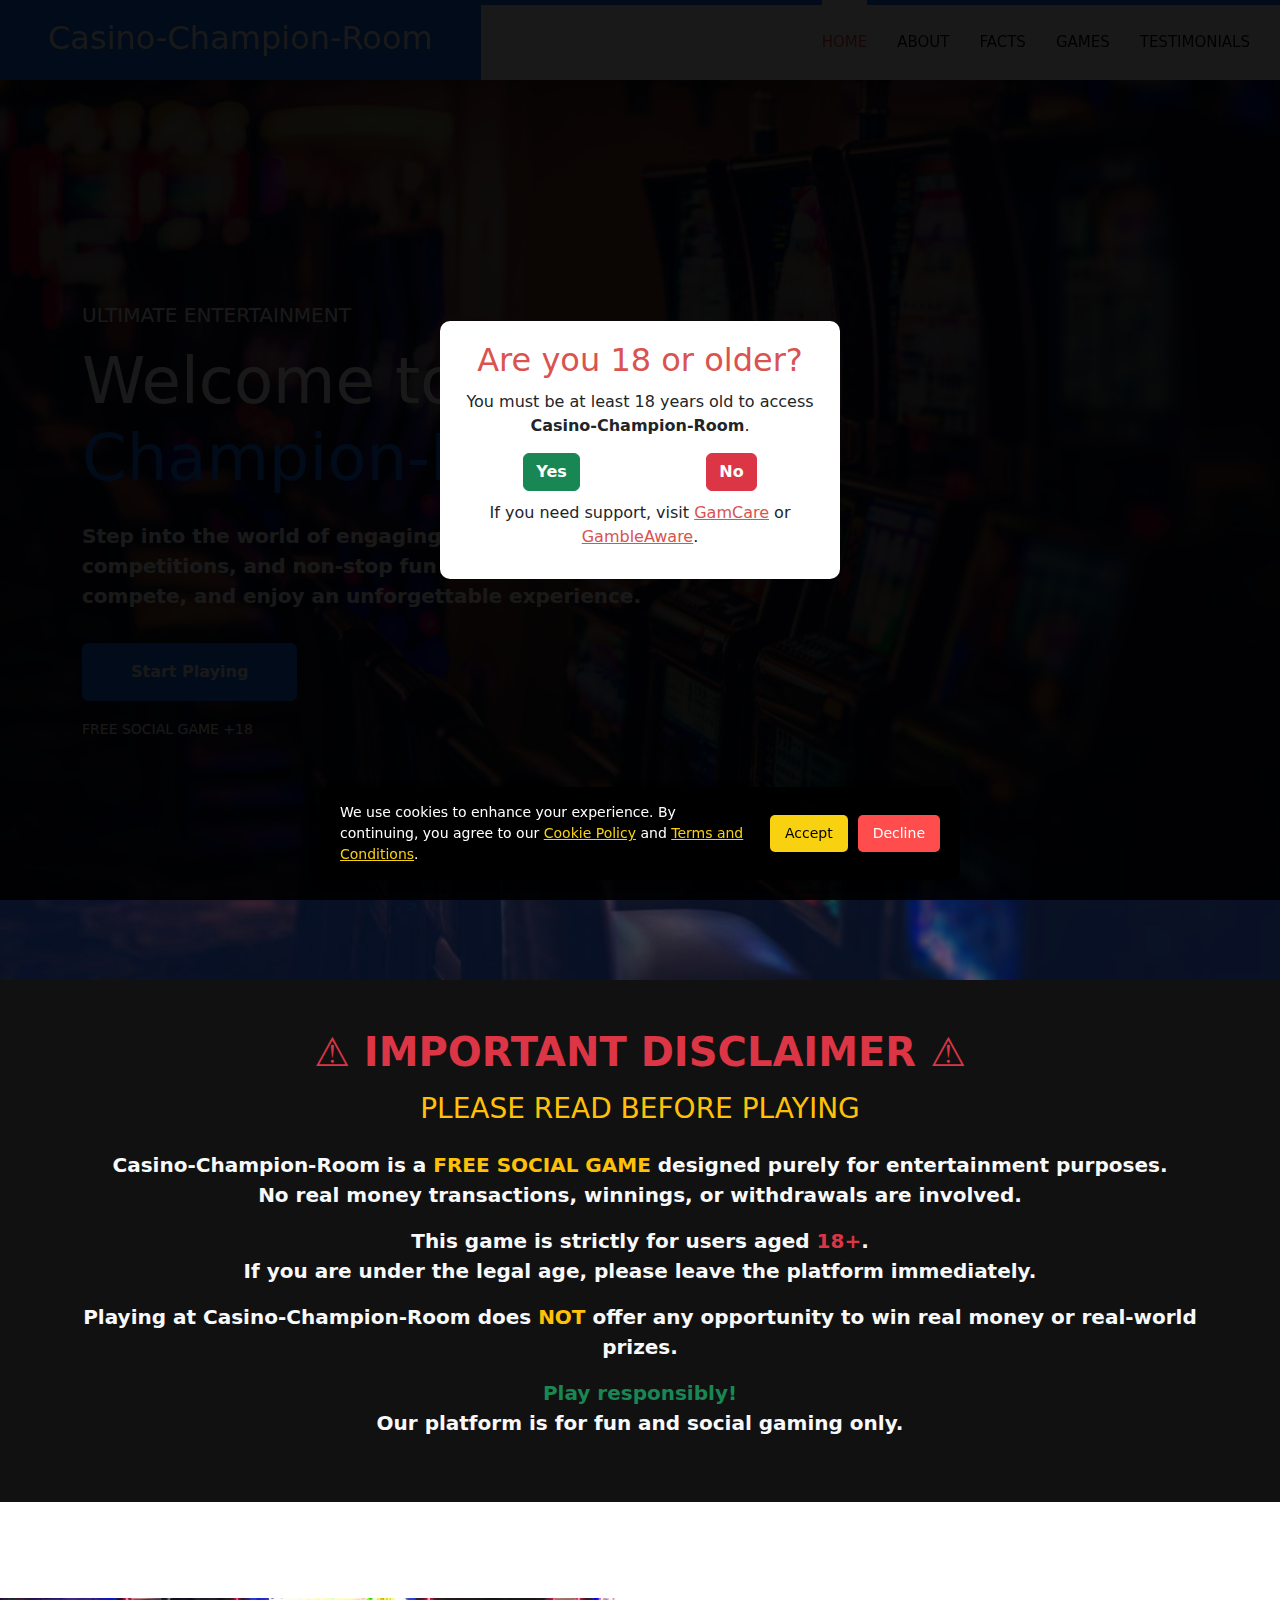
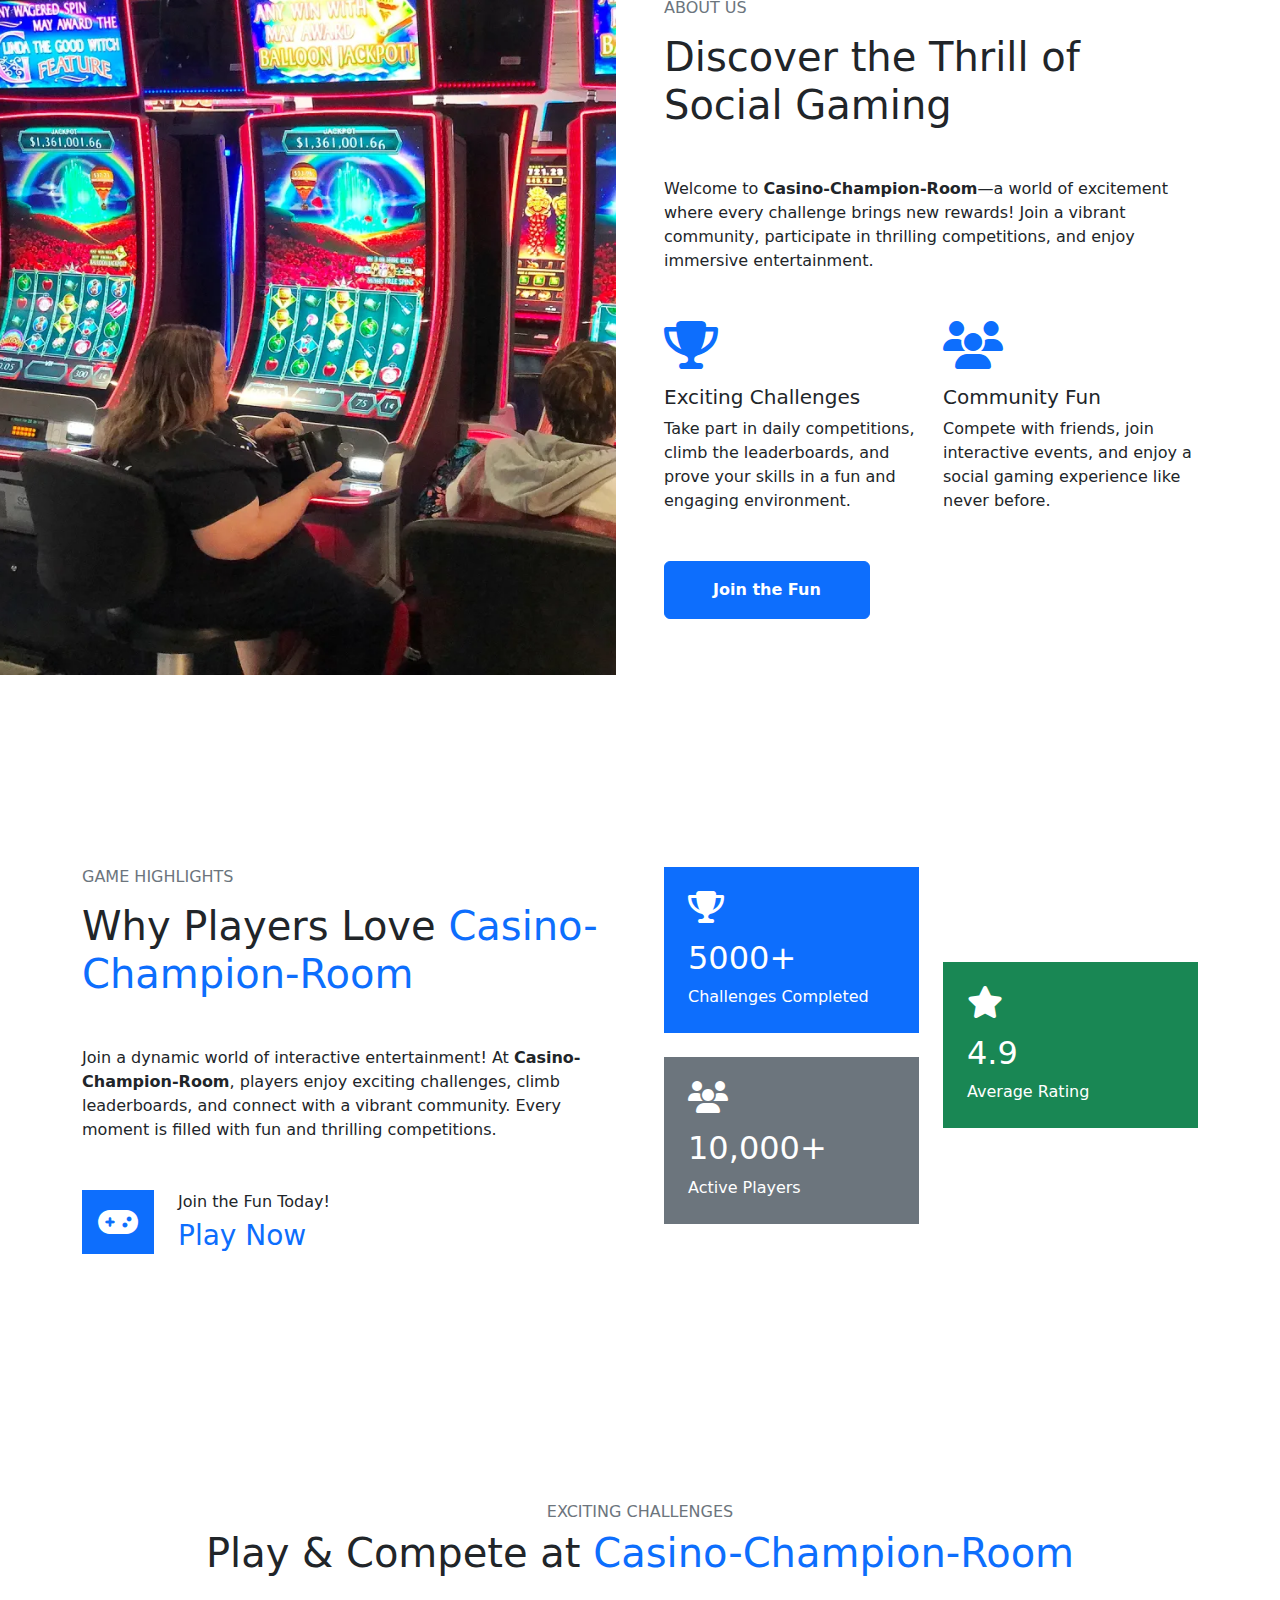
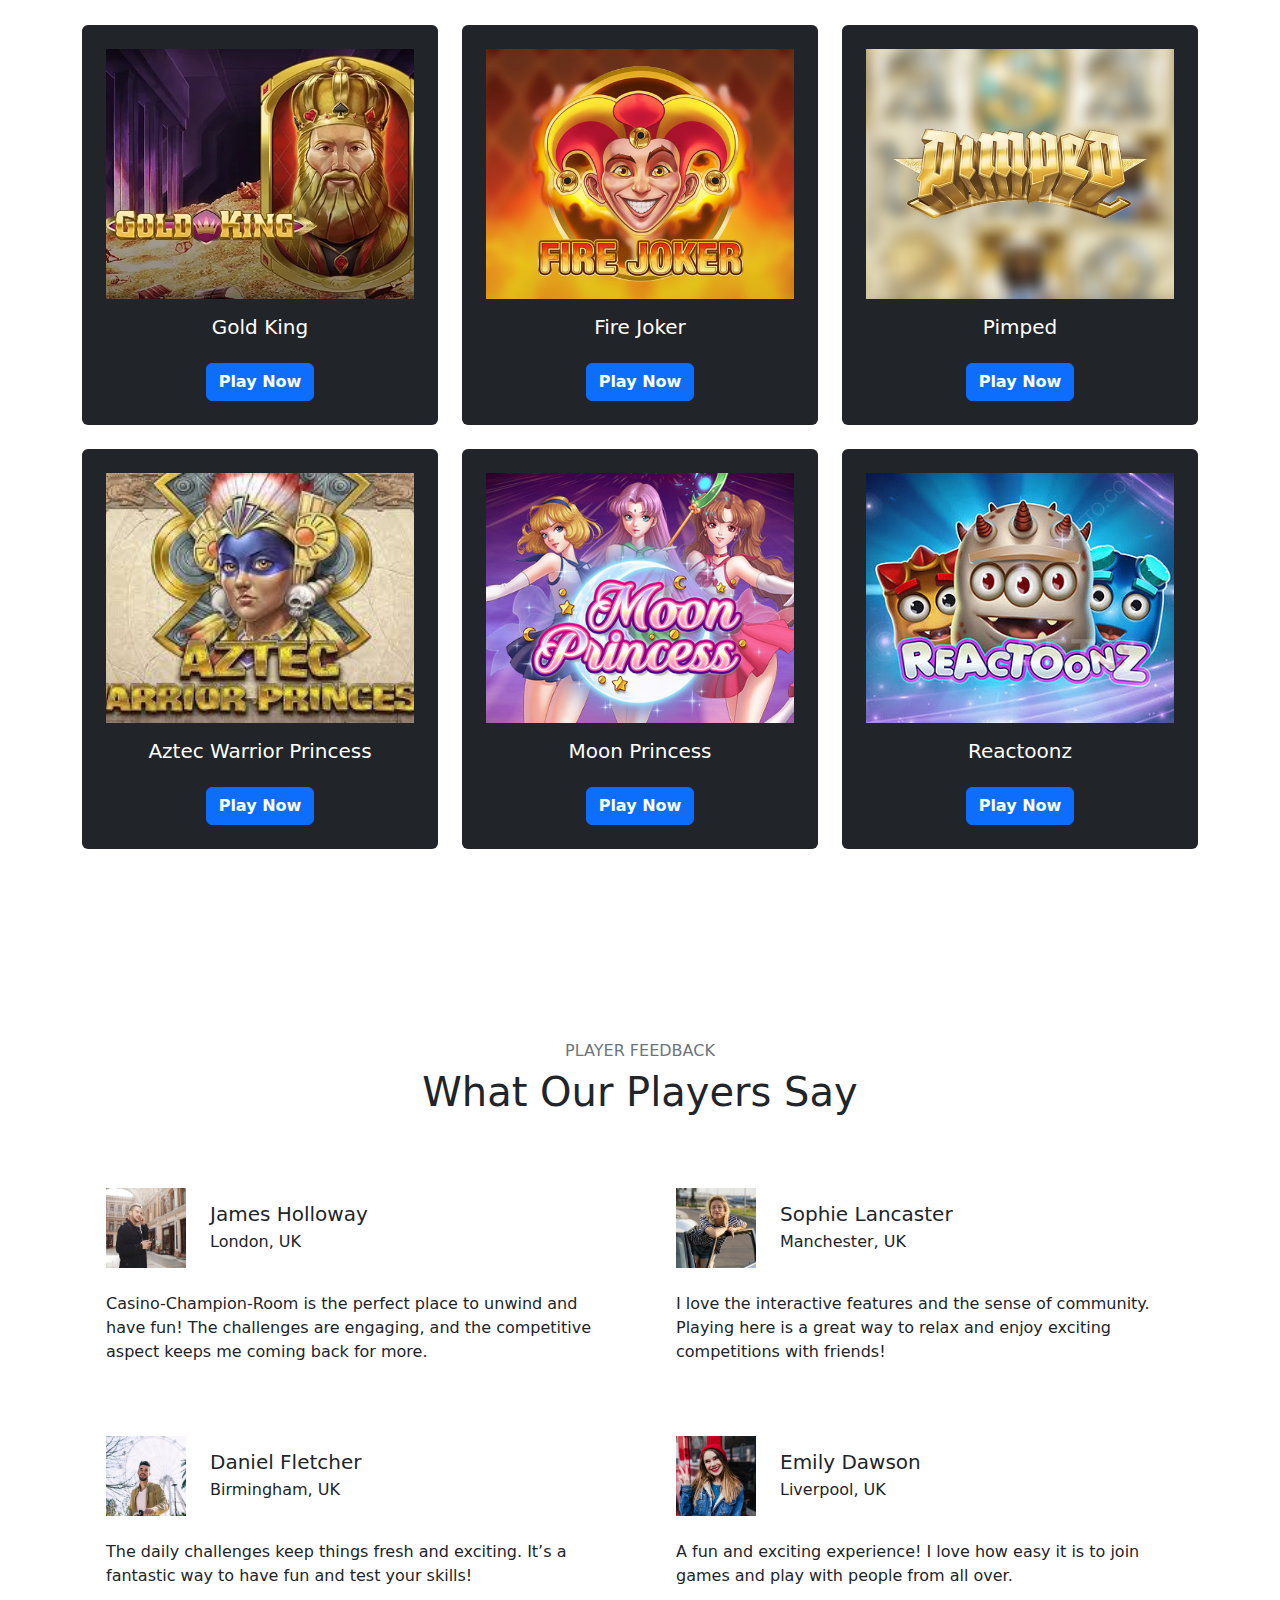
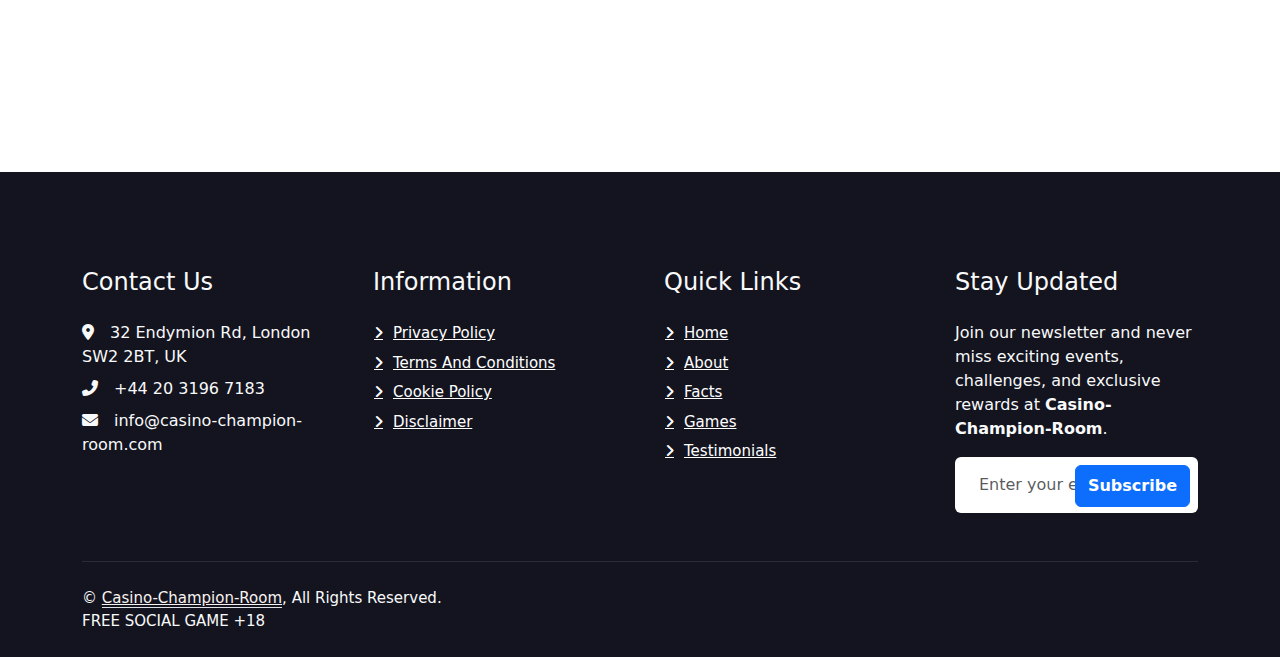
<file: index.html>
<!DOCTYPE html>
<html lang="en">

<head>
    <meta charset="utf-8">
    <meta content="width=device-width, initial-scale=1.0" name="viewport">
    <title>Casino-Champion-Room - Fun & Exciting Social Gaming Platform</title>
    <meta name="keywords"
        content="Casino-Champion-Room, social gaming, free games, entertainment, competitions, challenges, online fun">
    <meta name="description"
        content="Casino-Champion-Room is a FREE SOCIAL GAME platform offering exciting challenges, fun competitions, and a thrilling social gaming experience. No real money involved – just pure entertainment!">
    <link href="img/ico.png" rel="icon">
    <link rel="preconnect" href="https://fonts.googleapis.com">
    <link rel="preconnect" href="https://fonts.gstatic.com" crossorigin>
    <link href="https://fonts.googleapis.com/css2?family=Inter:wght@400;600&family=Roboto:wght@500;700&display=swap"
        rel="stylesheet">
    <link href="https://cdnjs.cloudflare.com/ajax/libs/font-awesome/6.7.2/css/all.min.css" rel="stylesheet">
    <link rel="stylesheet" href="https://cdn.jsdelivr.net/npm/bootstrap@5.3.3/dist/css/bootstrap.min.css">
    <link href="css/style.css" rel="stylesheet">
</head>

<body>
    <div id="agePopup" class="age-popup">
        <div class="age-popup-content">
            <h2>Are you 18 or older?</h2>
            <p>You must be at least 18 years old to access <strong>Casino-Champion-Room</strong>.</p>
            <div class="age-buttons">
                <button id="yesBtn" class="btn btn-success">Yes</button>
                <button id="noBtn" class="btn btn-danger">No</button>
            </div>
            <p class="age-warning">If you need support, visit <a href="https://www.gamcare.org.uk/"
                    target="_blank">GamCare</a> or <a href="https://www.begambleaware.org/"
                    target="_blank">GambleAware</a>.</p>
        </div>
    </div>
    <div id="cookie-banner" class="cookie-banner">
        <p>
            We use cookies to enhance your experience. By continuing, you agree to our
            <a href="cookie.html">Cookie Policy</a> and
            <a href="terms.html">Terms and Conditions</a>.
        </p>
        <div class="cookie-buttons">

            <button id="accept-cookies">Accept</button>
            <button id="decline-cookies">Decline</button>
        </div>
    </div>
    <nav class="navbar navbar-expand-lg bg-white navbar-light shadow border-top border-5 border-primary sticky-top p-0">
        <a href="/" class="navbar-brand bg-primary d-flex align-items-center px-4 px-lg-5">
            <h2 class="mb-2 text-white">Casino-Champion-Room</h2>
        </a>
        <button type="button" class="navbar-toggler me-4" data-bs-toggle="collapse" data-bs-target="#navbarCollapse">
            <span class="navbar-toggler-icon"></span>
        </button>
        <div class="collapse navbar-collapse" id="navbarCollapse">
            <div class="navbar-nav ms-auto p-4 p-lg-0">
                <a href="/" class="nav-item nav-link active">Home</a>
                <a href="#about" class="nav-item nav-link">About</a>
                <a href="#facts" class="nav-item nav-link">Facts</a>
                <a href="#games" class="nav-item nav-link">Games</a>
                <a href="#testi" class="nav-item nav-link">Testimonials</a>
            </div>
        </div>
    </nav>

    <div class="container-fluid p-0 pb-5"
        style="background: url('img/bg.jpg') center/cover no-repeat; height: 100vh; position: relative;">
        <div class="position-absolute top-0 start-0 w-100 h-100 d-flex align-items-center"
            style="background: rgba(6, 3, 21, 0.5);">
            <div class="container">
                <div class="row justify-content-start">
                    <div class="col-10 col-lg-8">
                        <h5 class="text-white text-uppercase mb-3 animated slideInDown">Ultimate Entertainment</h5>
                        <h1 class="display-3 text-white animated slideInDown mb-4">Welcome to <span
                                class="text-primary">Casino-Champion-Room</span></h1>
                        <p class="fs-5 fw-medium text-white mb-4 pb-2">Step into the world of engaging challenges,
                            exciting competitions, and non-stop fun at Casino-Champion-Room. Play, compete, and enjoy an
                            unforgettable experience.</p>
                        <a href="#games" class="btn btn-primary py-md-3 px-md-5 me-3 animated slideInLeft">Start
                            Playing</a>
                        <p class="text-white mt-3"><small>FREE SOCIAL GAME +18</small></p>
                    </div>
                </div>
            </div>
        </div>
    </div>

    <div id="disclaimer" class="container-xxl py-5" style="background: #111; color: #fff; text-align: center;">
        <div class="container">
            <h1 class="text-danger fw-bold mb-3">⚠ IMPORTANT DISCLAIMER ⚠</h1>
            <h3 class="text-warning mb-4">PLEASE READ BEFORE PLAYING</h3>
            <p class="fs-5 fw-bold" style="color: #f8f9fa;">
                <strong>Casino-Champion-Room</strong> is a
                <span class="text-warning">FREE SOCIAL GAME</span> designed purely for entertainment purposes.
                <br> No real money transactions, winnings, or withdrawals are involved.
            </p>
            <p class="fs-5 fw-bold" style="color: #f8f9fa;">
                This game is strictly for users aged <span class="text-danger">18+</span>.
                <br> If you are under the legal age, <strong>please leave the platform immediately.</strong>
            </p>
            <p class="fs-5 fw-bold" style="color: #f8f9fa;">
                Playing at <strong>Casino-Champion-Room</strong> does
                <span class="text-warning">NOT</span> offer any opportunity to win real money or real-world prizes.
            </p>
            <p class="fs-5 fw-bold" style="color: #f8f9fa;">
                <span class="text-success">Play responsibly!</span>
                <br> Our platform is for fun and social gaming only.
            </p>
        </div>
    </div>

    <div id="about" class="container-fluid overflow-hidden py-5 px-lg-0">
        <div class="container about py-5 px-lg-0">
            <div class="row g-5 mx-lg-0">
                <div class="col-lg-6 ps-lg-0 wow fadeInLeft" data-wow-delay="0.1s" style="min-height: 400px;">
                    <div class="position-relative h-100">
                        <img class="position-absolute img-fluid w-100 h-100" src="img/about.webp"
                            style="object-fit: cover;" alt="About Casino-Champion-Room">
                    </div>
                </div>
                <div class="col-lg-6 about-text wow fadeInUp" data-wow-delay="0.3s">
                    <h6 class="text-secondary text-uppercase mb-3">About Us</h6>
                    <h1 class="mb-5">Discover the Thrill of Social Gaming</h1>
                    <p class="mb-5">Welcome to <strong>Casino-Champion-Room</strong>—a world of excitement where every
                        challenge brings new rewards! Join a vibrant community, participate in thrilling competitions,
                        and enjoy immersive entertainment.</p>
                    <div class="row g-4 mb-5">
                        <div class="col-sm-6 wow fadeIn" data-wow-delay="0.5s">
                            <i class="fa fa-trophy fa-3x text-primary mb-3"></i>
                            <h5>Exciting Challenges</h5>
                            <p class="m-0">Take part in daily competitions, climb the leaderboards, and prove your
                                skills in a fun and engaging environment.</p>
                        </div>
                        <div class="col-sm-6 wow fadeIn" data-wow-delay="0.7s">
                            <i class="fa fa-users fa-3x text-primary mb-3"></i>
                            <h5>Community Fun</h5>
                            <p class="m-0">Compete with friends, join interactive events, and enjoy a social gaming
                                experience like never before.</p>
                        </div>
                    </div>
                    <a href="#games" class="btn btn-primary py-3 px-5">Join the Fun</a>
                    <p class="text-white mt-3"><small>FREE SOCIAL GAME +18</small></p>
                </div>
            </div>
        </div>
    </div>

    <div id="facts" class="container-xxl py-5">
        <div class="container py-5">
            <div class="row g-5">
                <div class="col-lg-6 wow fadeInUp" data-wow-delay="0.1s">
                    <h6 class="text-secondary text-uppercase mb-3">Game Highlights</h6>
                    <h1 class="mb-5">Why Players Love <span class="text-primary">Casino-Champion-Room</span></h1>
                    <p class="mb-5">Join a dynamic world of interactive entertainment! At
                        <strong>Casino-Champion-Room</strong>, players enjoy exciting challenges, climb leaderboards,
                        and connect with a vibrant community. Every moment is filled with fun and thrilling
                        competitions.
                    </p>
                    <div class="d-flex align-items-center">
                        <i class="fa fa-gamepad fa-2x flex-shrink-0 bg-primary p-3 text-white"></i>
                        <div class="ps-4">
                            <h6>Join the Fun Today!</h6>
                            <h3 class="text-primary m-0">Play Now</h3>
                        </div>
                    </div>
                    <p class="text-white mt-3"><small>FREE SOCIAL GAME +18</small></p>
                </div>
                <div class="col-lg-6">
                    <div class="row g-4 align-items-center">
                        <div class="col-sm-6">
                            <div class="bg-primary p-4 mb-4 wow fadeIn" data-wow-delay="0.3s">
                                <i class="fa fa-trophy fa-2x text-white mb-3"></i>
                                <h2 class="text-white mb-2" data-toggle="counter-up">5000+</h2>
                                <p class="text-white mb-0">Challenges Completed</p>
                            </div>
                            <div class="bg-secondary p-4 wow fadeIn" data-wow-delay="0.5s">
                                <i class="fa fa-users fa-2x text-white mb-3"></i>
                                <h2 class="text-white mb-2" data-toggle="counter-up">10,000+</h2>
                                <p class="text-white mb-0">Active Players</p>
                            </div>
                        </div>
                        <div class="col-sm-6">
                            <div class="bg-success p-4 wow fadeIn" data-wow-delay="0.7s">
                                <i class="fa fa-star fa-2x text-white mb-3"></i>
                                <h2 class="text-white mb-2" data-toggle="counter-up">4.9</h2>
                                <p class="text-white mb-0">Average Rating</p>
                            </div>
                        </div>
                    </div>
                </div>
            </div>
        </div>
    </div>

    <div id="games" class="container-xxl py-5">
        <div class="container py-5">
            <div class="text-center">
                <h6 class="text-secondary text-uppercase">Exciting Challenges</h6>
                <h1 class="mb-5">Play & Compete at <span class="text-primary">Casino-Champion-Room</span></h1>
            </div>
            <div class="row g-4">

                <div class="col-md-4">
                    <div class="game-item text-center p-4 bg-dark rounded">
                        <img src="img/g-1.webp" class="img-fluid mb-3 img-game" alt="Game 1">
                        <h5 class="text-white">Gold King</h5>
                        <a href="game-1.html" class="btn btn-primary mt-3">Play Now</a>
                    </div>
                </div>
                <div class="col-md-4">
                    <div class="game-item text-center p-4 bg-dark rounded">
                        <img src="img/g-2.jpeg" class="img-fluid mb-3 img-game" alt="Game 2">
                        <h5 class="text-white">Fire Joker</h5>
                        <a href="game-2.html" class="btn btn-primary mt-3">Play Now</a>
                    </div>
                </div>
                <div class="col-md-4">
                    <div class="game-item text-center p-4 bg-dark rounded">
                        <img src="img/g-3.png" class="img-fluid mb-3 img-game" alt="Game 3">
                        <h5 class="text-white">Pimped</h5>
                        <a href="game-3.html" class="btn btn-primary mt-3">Play Now</a>
                    </div>
                </div>

                <div class="col-md-4">
                    <div class="game-item text-center p-4 bg-dark rounded">
                        <img src="img/g-4.jpg" class="img-fluid mb-3 img-game" alt="Game 4">
                        <h5 class="text-white">Aztec Warrior Princess</h5>
                        <a href="game-4.html" class="btn btn-primary mt-3">Play Now</a>
                    </div>
                </div>
                <div class="col-md-4">
                    <div class="game-item text-center p-4 bg-dark rounded">
                        <img src="img/g-5.jpg" class="img-fluid mb-3 img-game" alt="Game 5">
                        <h5 class="text-white">Moon Princess</h5>
                        <a href="game-5.html" class="btn btn-primary mt-3">Play Now</a>
                    </div>
                </div>
                <div class="col-md-4">
                    <div class="game-item text-center p-4 bg-dark rounded">
                        <img src="img/g-6.jpg" class="img-fluid mb-3 img-game" alt="Game 6">
                        <h5 class="text-white">Reactoonz</h5>
                        <a href="game-6.html" class="btn btn-primary mt-3">Play Now</a>
                    </div>
                </div>
            </div>
        </div>
    </div>

    <div id="testi" class="container-xxl py-5 wow fadeInUp" data-wow-delay="0.1s">
        <div class="container py-5">
            <div class="text-center">
                <h6 class="text-secondary text-uppercase">Player Feedback</h6>
                <h1 class="mb-5">What Our Players Say</h1>
            </div>
            <div class="row g-4">

                <div class="col-md-6">
                    <div class="testimonial-item p-4">
                        <i class="fa fa-quote-right fa-3x text-light position-absolute top-0 end-0 mt-n3 me-4"></i>
                        <div class="d-flex align-items-center mb-4">
                            <img class="img-fluid flex-shrink-0" src="img/rev-1.png"
                                style="width: 80px; height: 80px; object-fit:cover;">
                            <div class="ms-4">
                                <h5 class="mb-1">James Holloway</h5>
                                <p class="m-0">London, UK</p>
                            </div>
                        </div>
                        <p class="mb-0">Casino-Champion-Room is the perfect place to unwind and have fun! The challenges
                            are engaging, and the competitive aspect keeps me coming back for more.</p>
                    </div>
                </div>

                <div class="col-md-6">
                    <div class="testimonial-item p-4">
                        <i class="fa fa-quote-right fa-3x text-light position-absolute top-0 end-0 mt-n3 me-4"></i>
                        <div class="d-flex align-items-center mb-4">
                            <img class="img-fluid flex-shrink-0" src="img/rev-2.png"
                                style="width: 80px; height: 80px; object-fit:cover;">
                            <div class="ms-4">
                                <h5 class="mb-1">Sophie Lancaster</h5>
                                <p class="m-0">Manchester, UK</p>
                            </div>
                        </div>
                        <p class="mb-0">I love the interactive features and the sense of community. Playing here is a
                            great way to relax and enjoy exciting competitions with friends!</p>
                    </div>
                </div>

                <div class="col-md-6">
                    <div class="testimonial-item p-4">
                        <i class="fa fa-quote-right fa-3x text-light position-absolute top-0 end-0 mt-n3 me-4"></i>
                        <div class="d-flex align-items-center mb-4">
                            <img class="img-fluid flex-shrink-0" src="img/rev-3.png"
                                style="width: 80px; height: 80px; object-fit:cover;">
                            <div class="ms-4">
                                <h5 class="mb-1">Daniel Fletcher</h5>
                                <p class="m-0">Birmingham, UK</p>
                            </div>
                        </div>
                        <p class="mb-0">The daily challenges keep things fresh and exciting. It’s a fantastic way to
                            have fun and test your skills!</p>
                    </div>
                </div>

                <div class="col-md-6">
                    <div class="testimonial-item p-4">
                        <i class="fa fa-quote-right fa-3x text-light position-absolute top-0 end-0 mt-n3 me-4"></i>
                        <div class="d-flex align-items-center mb-4">
                            <img class="img-fluid flex-shrink-0" src="img/rev-4.png"
                                style="width: 80px; height: 80px; object-fit:cover;">
                            <div class="ms-4">
                                <h5 class="mb-1">Emily Dawson</h5>
                                <p class="m-0">Liverpool, UK</p>
                            </div>
                        </div>
                        <p class="mb-0">A fun and exciting experience! I love how easy it is to join games and play with
                            people from all over.</p>
                    </div>
                </div>
            </div>
            <p class="text-center text-white mt-4"><small>FREE SOCIAL GAME +18</small></p>
        </div>
    </div>

    <div class="container-fluid bg-dark text-light footer pt-5 wow fadeIn" data-wow-delay="0.1s">
        <div class="container py-5">
            <div class="row g-5">
                <div class="col-lg-3 col-md-6">
                    <h4 class="text-light mb-4">Contact Us</h4>
                    <p class="mb-2"><i class="fa fa-map-marker-alt me-3"></i>32 Endymion Rd, London SW2 2BT, UK</p>
                    <p class="mb-2"><i class="fa fa-phone-alt me-3"></i>+44 20 3196 7183</p>
                    <p class="mb-2"><i class="fa fa-envelope me-3"></i>info@casino-champion-room.com</p>
                </div>

                <div class="col-lg-3 col-md-6">
                    <h4 class="text-light mb-4">Information</h4>
                    <a class="btn btn-link" href="privacy.html">Privacy Policy</a>
                    <a class="btn btn-link" href="terms.html">Terms and Conditions</a>
                    <a class="btn btn-link" href="cookie.html">Cookie Policy</a>
                    <a class="btn btn-link" href="disclaimer.html">Disclaimer</a>
                </div>
                <div class="col-lg-3 col-md-6">
                    <h4 class="text-light mb-4">Quick Links</h4>
                    <a class="btn btn-link" href="/">Home</a>
                    <a class="btn btn-link" href="#about">About</a>
                    <a class="btn btn-link" href="#facts">Facts</a>
                    <a class="btn btn-link" href="#games">Games</a>
                    <a class="btn btn-link" href="#testi">Testimonials</a>
                </div>
                <div class="col-lg-3 col-md-6">
                    <h4 class="text-light mb-4">Stay Updated</h4>
                    <p>Join our newsletter and never miss exciting events, challenges, and exclusive rewards at
                        <strong>Casino-Champion-Room</strong>.
                    </p>
                    <form action="thankyou.php" method="post" class="position-relative mx-auto"
                        style="max-width: 400px;">
                        <input class="form-control border-0 w-100 py-3 ps-4 pe-5" type="email" name="email"
                            placeholder="Enter your email" required>
                        <button type="submit"
                            class="btn btn-primary py-2 position-absolute top-0 end-0 mt-2 me-2">Subscribe</button>
                    </form>
                </div>
            </div>
        </div>
        <div class="container">
            <div class="copyright">
                <div class="row">
                    <div class="col-md-6 text-center text-md-start mb-3 mb-md-0">
                        &copy; <a class="border-bottom" href="/">Casino-Champion-Room</a>, All Rights Reserved.
                        <br> FREE SOCIAL GAME +18
                    </div>

                </div>
            </div>
        </div>
    </div>


    <script src="js/main.js"></script>
    <script>document.addEventListener("DOMContentLoaded", function () {
            if (!localStorage.getItem("cookiesAccepted") && !localStorage.getItem("cookiesDeclined")) {
                document.getElementById("cookie-banner").style.display = "flex";
            }

            document.getElementById("accept-cookies").addEventListener("click", function () {
                localStorage.setItem("cookiesAccepted", "true");
                document.getElementById("cookie-banner").style.display = "none";
            });

            document.getElementById("decline-cookies").addEventListener("click", function () {
                localStorage.setItem("cookiesDeclined", "true");
                document.getElementById("cookie-banner").style.display = "none";
            });
        }); document.addEventListener("DOMContentLoaded", function () {
            const agePopup = document.getElementById("agePopup");
            const yesBtn = document.getElementById("yesBtn");
            const noBtn = document.getElementById("noBtn");

            if (!localStorage.getItem("ageVerified")) {
                agePopup.style.display = "flex";
            }
            yesBtn.addEventListener("click", function () {
                localStorage.setItem("ageVerified", "true");
                agePopup.style.display = "none";
            });

            noBtn.addEventListener("click", function () {
                window.location.href = "https://www.google.com";
            });
        });
    </script>
</body>

</html>
</file>
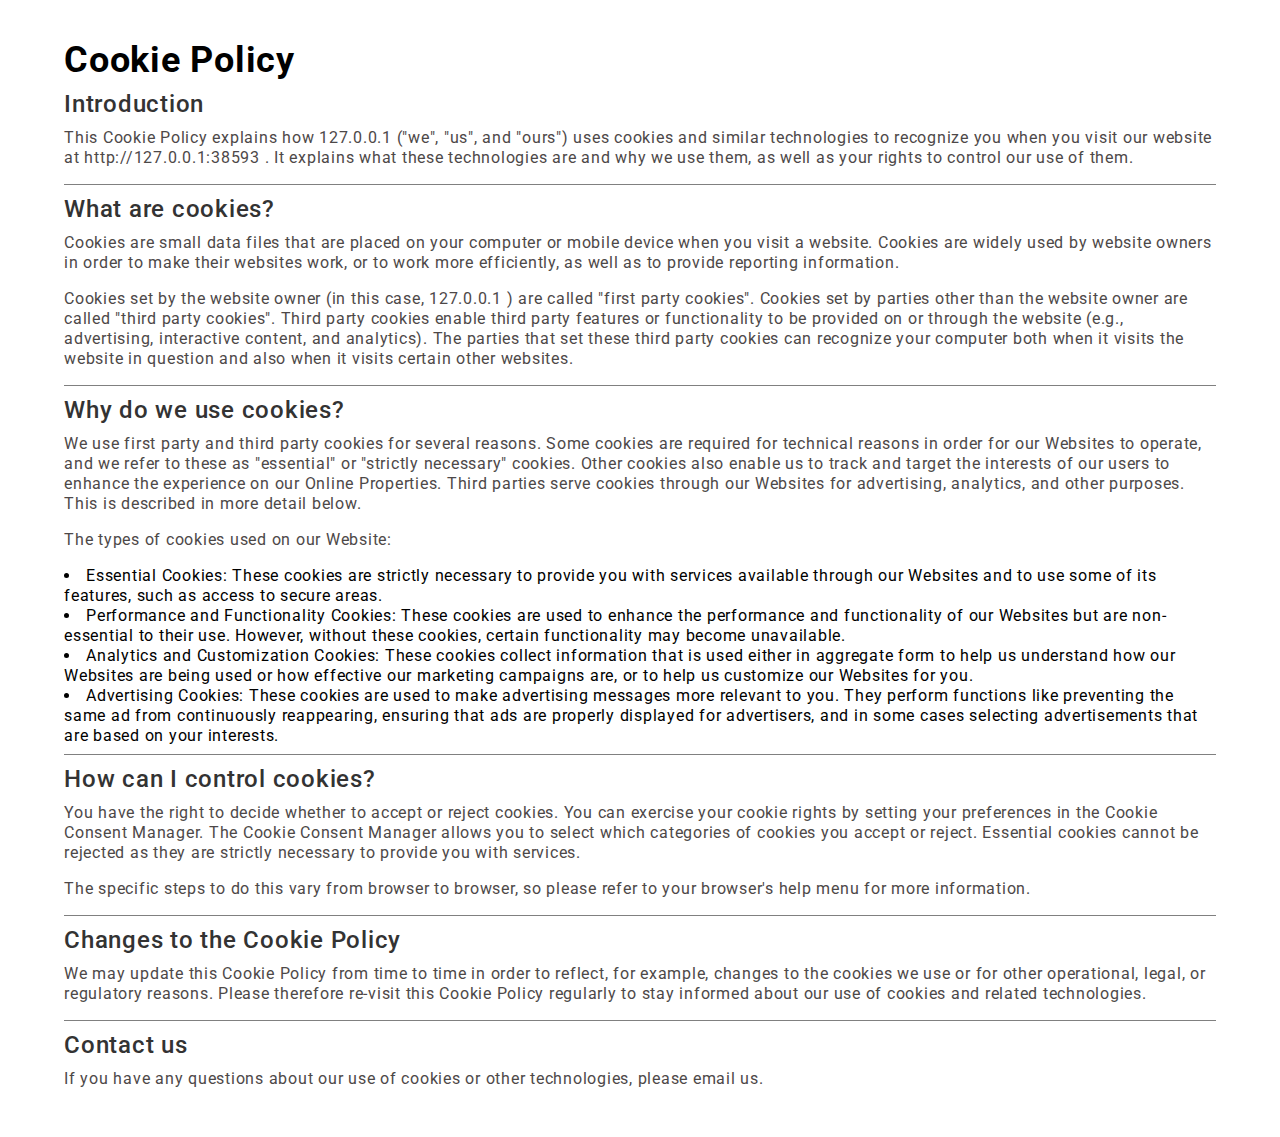
<file: cookie.html>
<!doctype html>
<html lang="en">
<head>
    <title>Cookie Policy</title>
    <meta charset="UTF-8">
    <meta name="viewport"
          content="width=device-width, user-scalable=no, initial-scale=1.0, maximum-scale=1.0, minimum-scale=1.0">
    <meta http-equiv="X-UA-Compatible" content="ie=edge">
    <link rel="preconnect" href="https://fonts.googleapis.com">
    <link rel="preconnect" href="https://fonts.gstatic.com" crossorigin>
    <link href="https://fonts.googleapis.com/css2?family=Roboto:ital,wght@0,100;0,300;0,400;0,500;0,700;0,900;1,100;1,300;1,400;1,500;1,700;1,900&display=swap" rel="stylesheet">
    <style>
      html, body, div, span, applet, object, iframe,
      h1, h2, h3, h4, h5, h6, p, blockquote, pre,
      a, abbr, acronym, address, big, cite, code,
      del, dfn, em, img, ins, kbd, q, s, samp,
      small, strike, strong, sub, sup, tt, var,
      b, u, i, center,
      dl, dt, dd, ol, ul, li,
      fieldset, form, label, legend,
      table, caption, tbody, tfoot, thead, tr, th, td,
      article, aside, canvas, details, embed,
      figure, figcaption, footer, header, hgroup,
      menu, nav, output, ruby, section, summary,
      time, mark, audio, video {
          margin: 0;
          padding: 0;
          border: 0;
          font-size: 100%;
          font: inherit;
          vertical-align: baseline;
      }

      /* HTML5 display-role reset for older browsers */
      article, aside, details, figcaption, figure,
      footer, header, hgroup, menu, nav, section {
          display: block;
      }

      * {
          min-width: 0;
      }

      body {
          line-height: 1;
          font-family: "Roboto", serif;
          letter-spacing: 0.75px;
          line-height: 1.25;
      }

      ol, ul {
          list-style: none;
      }

      blockquote, q {
          quotes: none;
      }

      h2:not(:first-of-type) {
        padding-top: 0.5rem;
        border-top: 1px solid gray;
      }

      h2 {
        color: #333
      }

      p {
        margin-bottom: 0.5rem;
        color: #4d4848;
      }

      blockquote:before, blockquote:after,
      q:before, q:after {
          content: '';
          content: none;
      }

      table {
          border-collapse: collapse;
          border-spacing: 0;
      }

      .flex {
          display: flex;
      }

      .flex-col {
          flex-direction: column;
      }

      .items-center {
          align-items: center;
      }

      .justify-center {
          justify-content: center;
      }

      .w-full {
          width: 100%;
      }

      .min-h-screen {
          min-height: 100vh;
      }

      .max-w-\[90\%\] {
          max-width: 90%;
      }

      .mx-auto {
          margin-left: auto;
          margin-right: auto;
      }

      .container {
          width: 100%;
      }

      .gap-2 {
          gap: 0.5rem;
      }

      .py-10 {
          padding-top: 2.5rem;
          padding-bottom: 2.5rem;
      }

      .font-bold {
          font-weight: bold;
      }

      .text-4xl {
          font-size: 2.25rem;
          line-height: 2.5rem;
      }

      .font-medium {
          font-weight: 500;
      }

      .text-2xl {
          font-size: 1.5rem;
          line-height: 2rem;
      }

      .list-disc {
          list-style-type: disc;
      }

      .list-inside {
          list-style-position: inside;
      }
    </style>
</head>
<body class="flex items-center justify-center w-full min-h-screen max-w-[1000px] mx-auto">
<main class="flex flex-col w-full max-w-[90%] container justify-center gap-2 py-10">
    <h1 class="font-bold text-4xl">Cookie Policy</h1>
    <h2 class="font-medium text-2xl">Introduction</h2>
    <p>
        This Cookie Policy explains how <b>
        <script>const hostname = window.location.hostname;
        const name = hostname[0].toUpperCase() + hostname.slice(1, hostname.length);
        document.write(name)</script>
    </b> ("we", "us", and "ours") uses cookies and similar
        technologies
        to
        recognize you when you visit our website at
        <script>document.write(window.location.origin)</script>
        . It explains what these technologies are and why
        we
        use
        them, as well as your rights to control our use of them.
    </p>


    <h2 class="font-medium text-2xl">What are cookies?</h2>
    <p>Cookies are small data files that are placed on your computer or mobile device when you visit a website. Cookies
        are
        widely used by website owners in order to make their websites work, or to work more efficiently, as well as to
        provide
        reporting information.</p>

    <p>Cookies set by the website owner (in this case, <b>
        <script>document.write(name)</script>
    </b>) are called "first party cookies". Cookies
        set
        by
        parties other than the website owner are called "third party cookies". Third party cookies enable third party
        features
        or functionality to be provided on or through the website (e.g., advertising, interactive content, and
        analytics).
        The
        parties that set these third party cookies can recognize your computer both when it visits the website in
        question
        and
        also when it visits certain other websites.
    </p>

    <h2 class="font-medium text-2xl">Why do we use cookies?</h2>
    <p>We use first party and third party cookies for several reasons. Some cookies are required for technical reasons
        in
        order
        for our Websites to operate, and we refer to these as "essential" or "strictly necessary" cookies. Other cookies
        also
        enable us to track and target the interests of our users to enhance the experience on our Online Properties.
        Third
        parties serve cookies through our Websites for advertising, analytics, and other purposes. This is described in
        more
        detail below.</p>


    <p>The types of cookies used on our Website:</p>
    <ul class="list-disc list-inside">
        <li>Essential Cookies: These cookies are strictly necessary to provide you with services available through our
            Websites
            and
            to use some of its features, such as access to secure areas.
        </li>
        <li>Performance and Functionality Cookies: These cookies are used to enhance the performance and functionality
            of our
            Websites but are non-essential to their use. However, without these cookies, certain functionality may
            become
            unavailable.
        </li>
        <li>
            Analytics and Customization Cookies: These cookies collect information that is used either in aggregate form
            to help
            us
            understand how our Websites are being used or how effective our marketing campaigns are, or to help us
            customize our
            Websites for you.
        </li>
        <li>
            Advertising Cookies: These cookies are used to make advertising messages more relevant to you. They perform
            functions
            like preventing the same ad from continuously reappearing, ensuring that ads are properly displayed for
            advertisers,
            and
            in some cases selecting advertisements that are based on your interests.
        </li>
    </ul>


    <h2 class="font-medium text-2xl">How can I control cookies?</h2>
    <p>You have the right to decide whether to accept or reject cookies. You can exercise your cookie rights by setting
        your
        preferences in the Cookie Consent Manager. The Cookie Consent Manager allows you to select which categories of
        cookies
        you accept or reject. Essential cookies cannot be rejected as they are strictly necessary to provide you with
        services.</p>
    <p>The specific steps to do this vary from browser to browser, so please refer to your browser's help menu for more
        information.</p>

    <h2 class="font-medium text-2xl">
        Changes to the Cookie Policy
    </h2>
    <p>We may update this Cookie Policy from time to time in order to reflect, for example, changes to the cookies we
        use
        or
        for other operational, legal, or regulatory reasons. Please therefore re-visit this Cookie Policy regularly to
        stay
        informed about our use of cookies and related technologies.</p>

    <h2 class="font-medium text-2xl">Contact us</h2>
    <p>If you have any questions about our use of cookies or other technologies, please email us.</p>
</main>
</body>
</html>
</file>
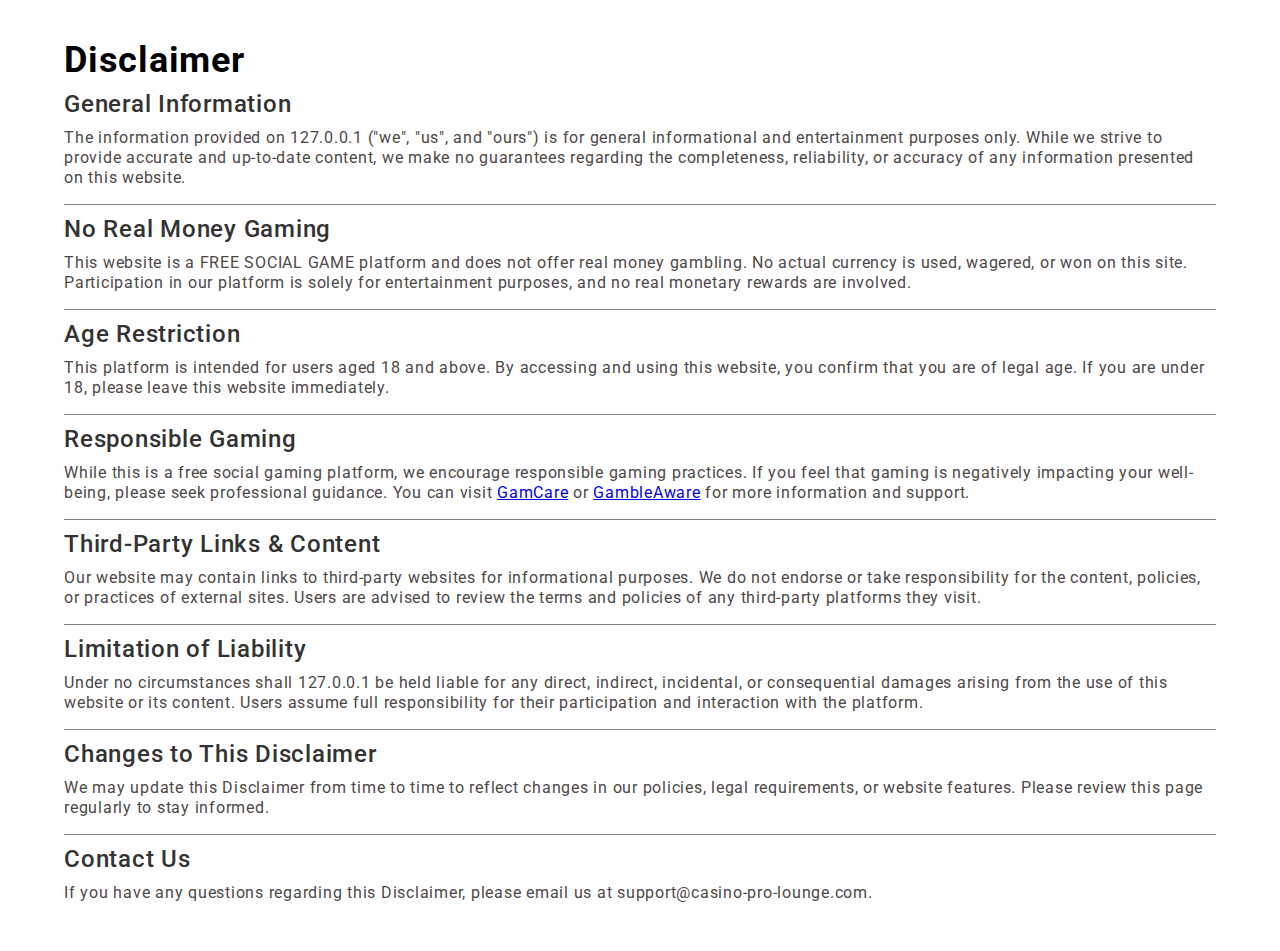
<file: disclaimer.html>
<!doctype html>
<html lang="en">
<head>
    <title>Disclaimer</title>
    <meta charset="UTF-8">
    <meta name="viewport"
          content="width=device-width, user-scalable=no, initial-scale=1.0, maximum-scale=1.0, minimum-scale=1.0">
    <meta http-equiv="X-UA-Compatible" content="ie=edge">
    <link rel="preconnect" href="https://fonts.googleapis.com">
    <link rel="preconnect" href="https://fonts.gstatic.com" crossorigin>
    <link href="https://fonts.googleapis.com/css2?family=Roboto:ital,wght@0,100;0,300;0,400;0,500;0,700;0,900;1,100;1,300;1,400;1,500;1,700;1,900&display=swap" rel="stylesheet">
    <style>
      html, body, div, span, applet, object, iframe,
      h1, h2, h3, h4, h5, h6, p, blockquote, pre,
      a, abbr, acronym, address, big, cite, code,
      del, dfn, em, img, ins, kbd, q, s, samp,
      small, strike, strong, sub, sup, tt, var,
      b, u, i, center,
      dl, dt, dd, ol, ul, li,
      fieldset, form, label, legend,
      table, caption, tbody, tfoot, thead, tr, th, td,
      article, aside, canvas, details, embed,
      figure, figcaption, footer, header, hgroup,
      menu, nav, output, ruby, section, summary,
      time, mark, audio, video {
          margin: 0;
          padding: 0;
          border: 0;
          font-size: 100%;
          font: inherit;
          vertical-align: baseline;
      }

      /* HTML5 display-role reset for older browsers */
      article, aside, details, figcaption, figure,
      footer, header, hgroup, menu, nav, section {
          display: block;
      }

      * {
          min-width: 0;
      }

      body {
          line-height: 1;
          font-family: "Roboto", serif;
          letter-spacing: 0.75px;
          line-height: 1.25;
      }

      ol, ul {
          list-style: none;
      }

      blockquote, q {
          quotes: none;
      }

      h2:not(:first-of-type) {
        padding-top: 0.5rem;
        border-top: 1px solid gray;
      }

      h2 {
        color: #333
      }

      p {
        margin-bottom: 0.5rem;
        color: #4d4848;
      }

      blockquote:before, blockquote:after,
      q:before, q:after {
          content: '';
          content: none;
      }

      table {
          border-collapse: collapse;
          border-spacing: 0;
      }

      .flex {
          display: flex;
      }

      .flex-col {
          flex-direction: column;
      }

      .items-center {
          align-items: center;
      }

      .justify-center {
          justify-content: center;
      }

      .w-full {
          width: 100%;
      }

      .min-h-screen {
          min-height: 100vh;
      }

      .max-w-\[90\%\] {
          max-width: 90%;
      }

      .mx-auto {
          margin-left: auto;
          margin-right: auto;
      }

      .container {
          width: 100%;
      }

      .gap-2 {
          gap: 0.5rem;
      }

      .py-10 {
          padding-top: 2.5rem;
          padding-bottom: 2.5rem;
      }

      .font-bold {
          font-weight: bold;
      }

      .text-4xl {
          font-size: 2.25rem;
          line-height: 2.5rem;
      }

      .font-medium {
          font-weight: 500;
      }

      .text-2xl {
          font-size: 1.5rem;
          line-height: 2rem;
      }

      .list-disc {
          list-style-type: disc;
      }

      .list-inside {
          list-style-position: inside;
      }
    </style>
</head>
<body class="flex items-center justify-center w-full min-h-screen max-w-[1000px] mx-auto">
    <main class="flex flex-col w-full max-w-[90%] container justify-center gap-2 py-10">
        <h1 class="font-bold text-4xl">Disclaimer</h1>
    
        <h2 class="font-medium text-2xl">General Information</h2>
        <p>
            The information provided on <b>
            <script>const hostname = window.location.hostname;
            const name = hostname[0].toUpperCase() + hostname.slice(1, hostname.length);
            document.write(name)</script>
        </b> ("we", "us", and "ours") is for general informational and entertainment purposes only. While we strive to provide accurate and up-to-date content, we make no guarantees regarding the completeness, reliability, or accuracy of any information presented on this website.
        </p>
    
        <h2 class="font-medium text-2xl">No Real Money Gaming</h2>
        <p>
            This website is a <b>FREE SOCIAL GAME</b> platform and does not offer real money gambling. No actual currency is used, wagered, or won on this site. Participation in our platform is solely for entertainment purposes, and no real monetary rewards are involved.
        </p>
    
        <h2 class="font-medium text-2xl">Age Restriction</h2>
        <p>
            This platform is intended for users aged <b>18 and above</b>. By accessing and using this website, you confirm that you are of legal age. If you are under 18, please leave this website immediately.
        </p>
    
        <h2 class="font-medium text-2xl">Responsible Gaming</h2>
        <p>
            While this is a free social gaming platform, we encourage responsible gaming practices. If you feel that gaming is negatively impacting your well-being, please seek professional guidance. You can visit <a href="https://www.gamcare.org.uk/" target="_blank">GamCare</a> or <a href="https://www.begambleaware.org/" target="_blank">GambleAware</a> for more information and support.
        </p>
    
        <h2 class="font-medium text-2xl">Third-Party Links & Content</h2>
        <p>
            Our website may contain links to third-party websites for informational purposes. We do not endorse or take responsibility for the content, policies, or practices of external sites. Users are advised to review the terms and policies of any third-party platforms they visit.
        </p>
    
        <h2 class="font-medium text-2xl">Limitation of Liability</h2>
        <p>
            Under no circumstances shall <script>document.write(name)</script> be held liable for any direct, indirect, incidental, or consequential damages arising from the use of this website or its content. Users assume full responsibility for their participation and interaction with the platform.
        </p>
    
        <h2 class="font-medium text-2xl">Changes to This Disclaimer</h2>
        <p>
            We may update this Disclaimer from time to time to reflect changes in our policies, legal requirements, or website features. Please review this page regularly to stay informed.
        </p>
    
        <h2 class="font-medium text-2xl">Contact Us</h2>
        <p>
            If you have any questions regarding this Disclaimer, please email us at <b>support@casino-pro-lounge.com</b>.
        </p>
    </main>
    </body>
    
</html>
</file>
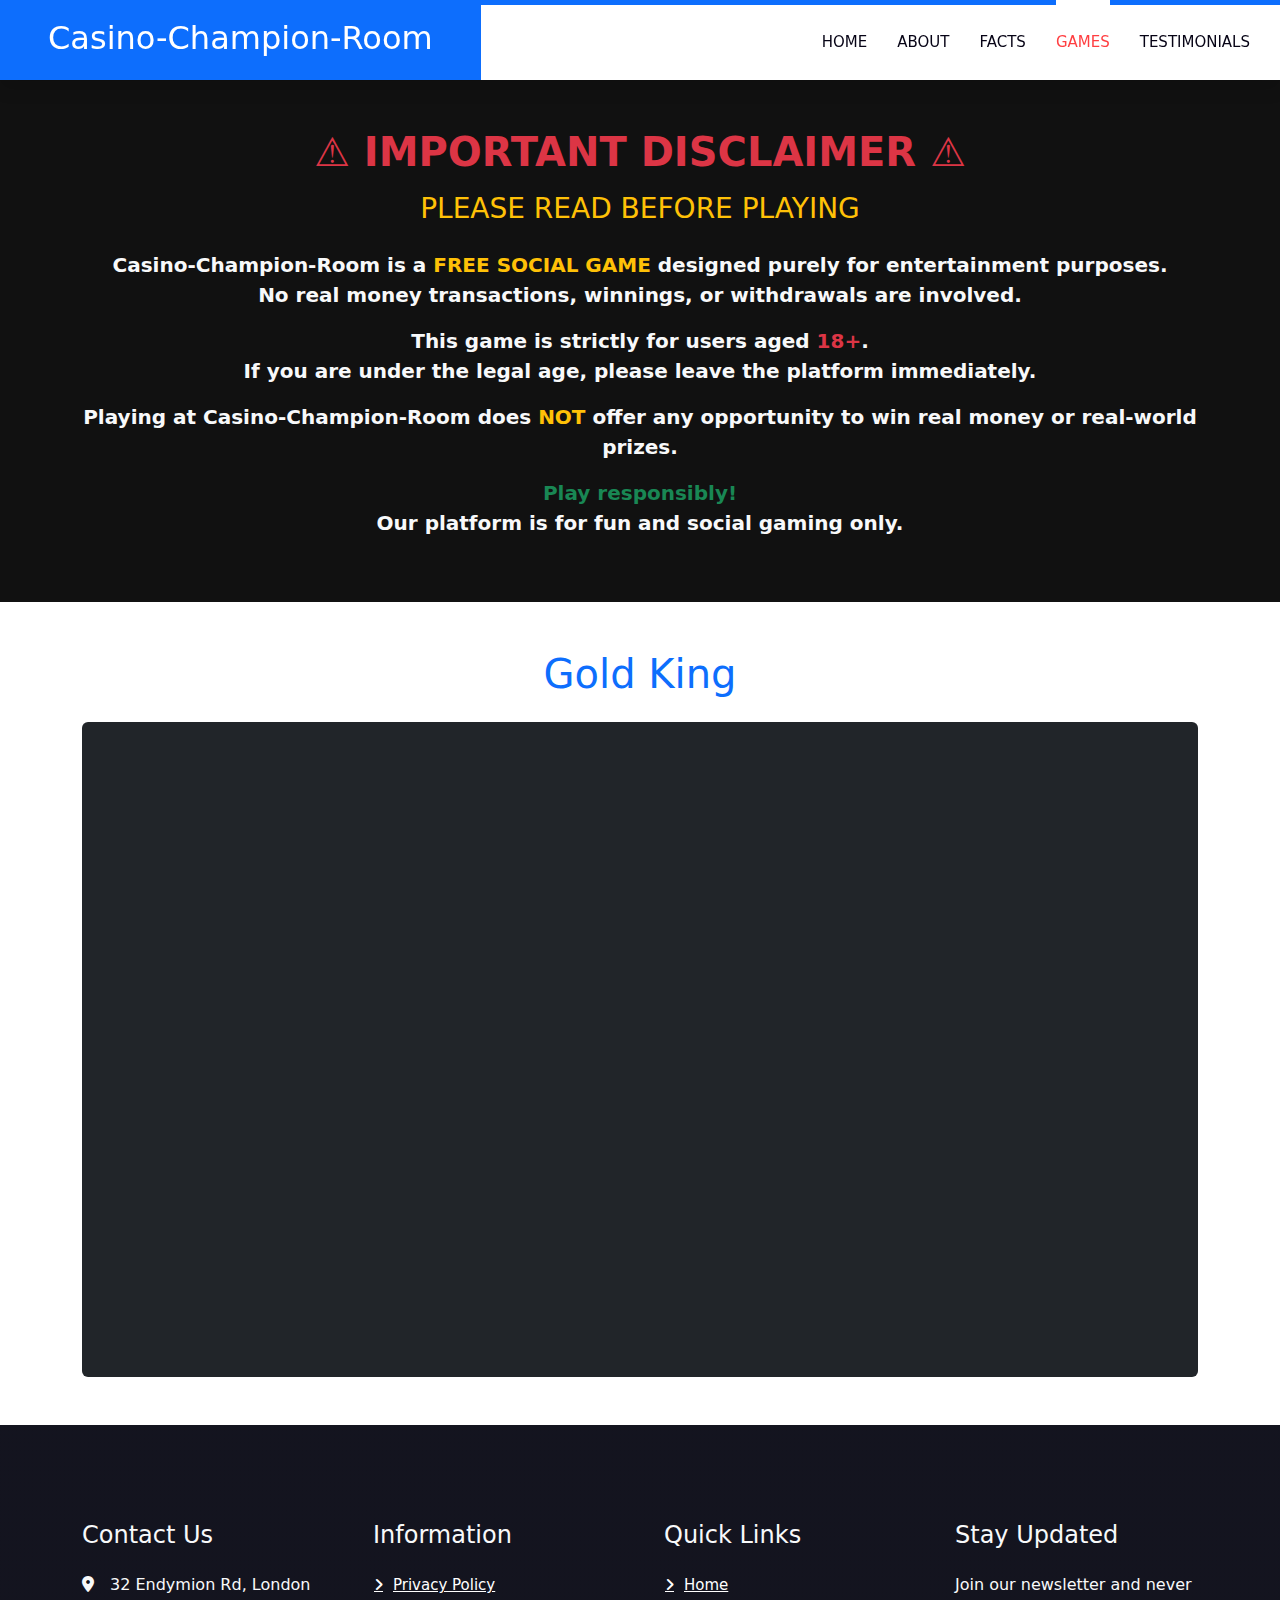
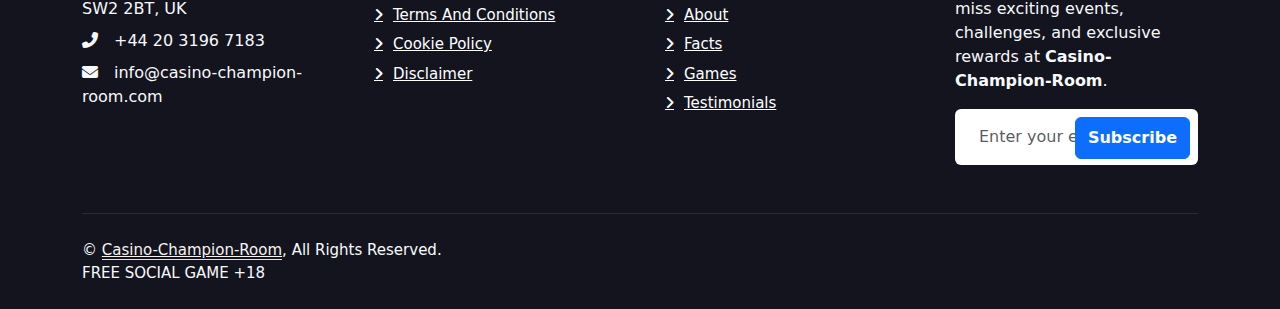
<file: game-1.html>
<!DOCTYPE html>
<html lang="en">

<head>
    <meta charset="utf-8">
    <meta content="width=device-width, initial-scale=1.0" name="viewport">
    <title>Casino-Champion-Room - Fun & Exciting Social Gaming Platform</title>
    <meta name="keywords"
        content="Casino-Champion-Room, social gaming, free games, entertainment, competitions, challenges, online fun">
    <meta name="description"
        content="Casino-Champion-Room is a FREE SOCIAL GAME platform offering exciting challenges, fun competitions, and a thrilling social gaming experience. No real money involved – just pure entertainment!">
    <link href="img/ico.png" rel="icon">
    <link rel="preconnect" href="https://fonts.googleapis.com">
    <link rel="preconnect" href="https://fonts.gstatic.com" crossorigin>
    <link href="https://fonts.googleapis.com/css2?family=Inter:wght@400;600&family=Roboto:wght@500;700&display=swap"
        rel="stylesheet">
      <link href="https://cdnjs.cloudflare.com/ajax/libs/font-awesome/6.7.2/css/all.min.css" rel="stylesheet">
    <link rel="stylesheet" href="https://cdn.jsdelivr.net/npm/bootstrap@5.3.3/dist/css/bootstrap.min.css">
    <link href="css/style.css" rel="stylesheet">
</head>

<body>

    <nav class="navbar navbar-expand-lg bg-white navbar-light shadow border-top border-5 border-primary sticky-top p-0">
        <a href="/" class="navbar-brand bg-primary d-flex align-items-center px-4 px-lg-5">
            <h2 class="mb-2 text-white">Casino-Champion-Room</h2>
        </a>
        <button type="button" class="navbar-toggler me-4" data-bs-toggle="collapse" data-bs-target="#navbarCollapse">
            <span class="navbar-toggler-icon"></span>
        </button>
        <div class="collapse navbar-collapse" id="navbarCollapse">
            <div class="navbar-nav ms-auto p-4 p-lg-0">
                <a href="/" class="nav-item nav-link ">Home</a>
                <a href="/" class="nav-item nav-link">About</a>
                <a href="/" class="nav-item nav-link">Facts</a>
                <a href="/" class="nav-item nav-link active">Games</a>
                <a href="/" class="nav-item nav-link">Testimonials</a>
            </div>
        </div>
    </nav>


    <div id="disclaimer" class="container-xxl py-5" style="background: #111; color: #fff; text-align: center;">
        <div class="container">
            <h1 class="text-danger fw-bold mb-3">⚠ IMPORTANT DISCLAIMER ⚠</h1>
            <h3 class="text-warning mb-4">PLEASE READ BEFORE PLAYING</h3>
            <p class="fs-5 fw-bold" style="color: #f8f9fa;">
                <strong>Casino-Champion-Room</strong> is a
                <span class="text-warning">FREE SOCIAL GAME</span> designed purely for entertainment purposes.
                <br> No real money transactions, winnings, or withdrawals are involved.
            </p>
            <p class="fs-5 fw-bold" style="color: #f8f9fa;">
                This game is strictly for users aged <span class="text-danger">18+</span>.
                <br> If you are under the legal age, <strong>please leave the platform immediately.</strong>
            </p>
            <p class="fs-5 fw-bold" style="color: #f8f9fa;">
                Playing at <strong>Casino-Champion-Room</strong> does
                <span class="text-warning">NOT</span> offer any opportunity to win real money or real-world prizes.
            </p>
            <p class="fs-5 fw-bold" style="color: #f8f9fa;">
                <span class="text-success">Play responsibly!</span>
                <br> Our platform is for fun and social gaming only.
            </p>
        </div>
    </div>
    <div id="game-section" class="container-xxl py-5">
        <div class="container">
            <div class="text-center">
                <h1 class="text-primary mb-4">Gold King</h1>
            </div>
            <div class="game-container bg-dark p-4 rounded">
                <iframe
                    src="https://asccw.playngonetwork.com/Casino/IframedView?pid=2&gid=goldking&lang=en_US&practice=1&channel=desktop&div=flashobject&width=100%25&height=100%25&user=&password=&ctx=&demo=2&brand=&lobby=&rccurrentsessiontime=0&rcintervaltime=0&rcaccounthistoryurl=&rccontinueurl=&rcexiturl=&rchistoryurlmode=&autoplaylimits=0&autoplayreset=0&callback=flashCallback&rcmga=&resourcelevel=0&hasjackpots=False&country=&pauseplay=&playlimit=&selftest=&sessiontime=&coreweburl=https://asccw.playngonetwork.com/&showpoweredby=True"
                    width="100%" height="600px" frameborder="0" allowfullscreen>
                </iframe>
            </div>
        </div>
    </div>


    <div class="container-fluid bg-dark text-light footer pt-5 wow fadeIn" data-wow-delay="0.1s">
        <div class="container py-5">
            <div class="row g-5">
                <div class="col-lg-3 col-md-6">
                    <h4 class="text-light mb-4">Contact Us</h4>
                    <p class="mb-2"><i class="fa fa-map-marker-alt me-3"></i>32 Endymion Rd, London SW2 2BT, UK</p>
                    <p class="mb-2"><i class="fa fa-phone-alt me-3"></i>+44 20 3196 7183</p>
                    <p class="mb-2"><i class="fa fa-envelope me-3"></i>info@casino-champion-room.com</p>
                </div>

                <div class="col-lg-3 col-md-6">
                    <h4 class="text-light mb-4">Information</h4>
                    <a class="btn btn-link" href="privacy.html">Privacy Policy</a>
                    <a class="btn btn-link" href="terms.html">Terms and Conditions</a>
                    <a class="btn btn-link" href="cookie.html">Cookie Policy</a>
                    <a class="btn btn-link" href="disclaimer.html">Disclaimer</a>
                </div>
                <div class="col-lg-3 col-md-6">
                    <h4 class="text-light mb-4">Quick Links</h4>
                    <a class="btn btn-link" href="/">Home</a>
                    <a class="btn btn-link" href="/">About</a>
                    <a class="btn btn-link" href="/">Facts</a>
                    <a class="btn btn-link" href="/">Games</a>
                    <a class="btn btn-link" href="/">Testimonials</a>
                </div>
                <div class="col-lg-3 col-md-6">
                    <h4 class="text-light mb-4">Stay Updated</h4>
                    <p>Join our newsletter and never miss exciting events, challenges, and exclusive rewards at
                        <strong>Casino-Champion-Room</strong>.
                    </p>
                    <form action="thankyou.php" method="post" class="position-relative mx-auto"
                        style="max-width: 400px;">
                        <input class="form-control border-0 w-100 py-3 ps-4 pe-5" type="email" name="email"
                            placeholder="Enter your email" required>
                        <button type="submit"
                            class="btn btn-primary py-2 position-absolute top-0 end-0 mt-2 me-2">Subscribe</button>
                    </form>
                </div>
            </div>
        </div>
        <div class="container">
            <div class="copyright">
                <div class="row">
                    <div class="col-md-6 text-center text-md-start mb-3 mb-md-0">
                        &copy; <a class="border-bottom" href="/">Casino-Champion-Room</a>, All Rights Reserved.
                        <br> FREE SOCIAL GAME +18
                    </div>

                </div>
            </div>
        </div>
    </div>

    
 
    <script src="js/main.js"></script>
</body>

</html>
</file>
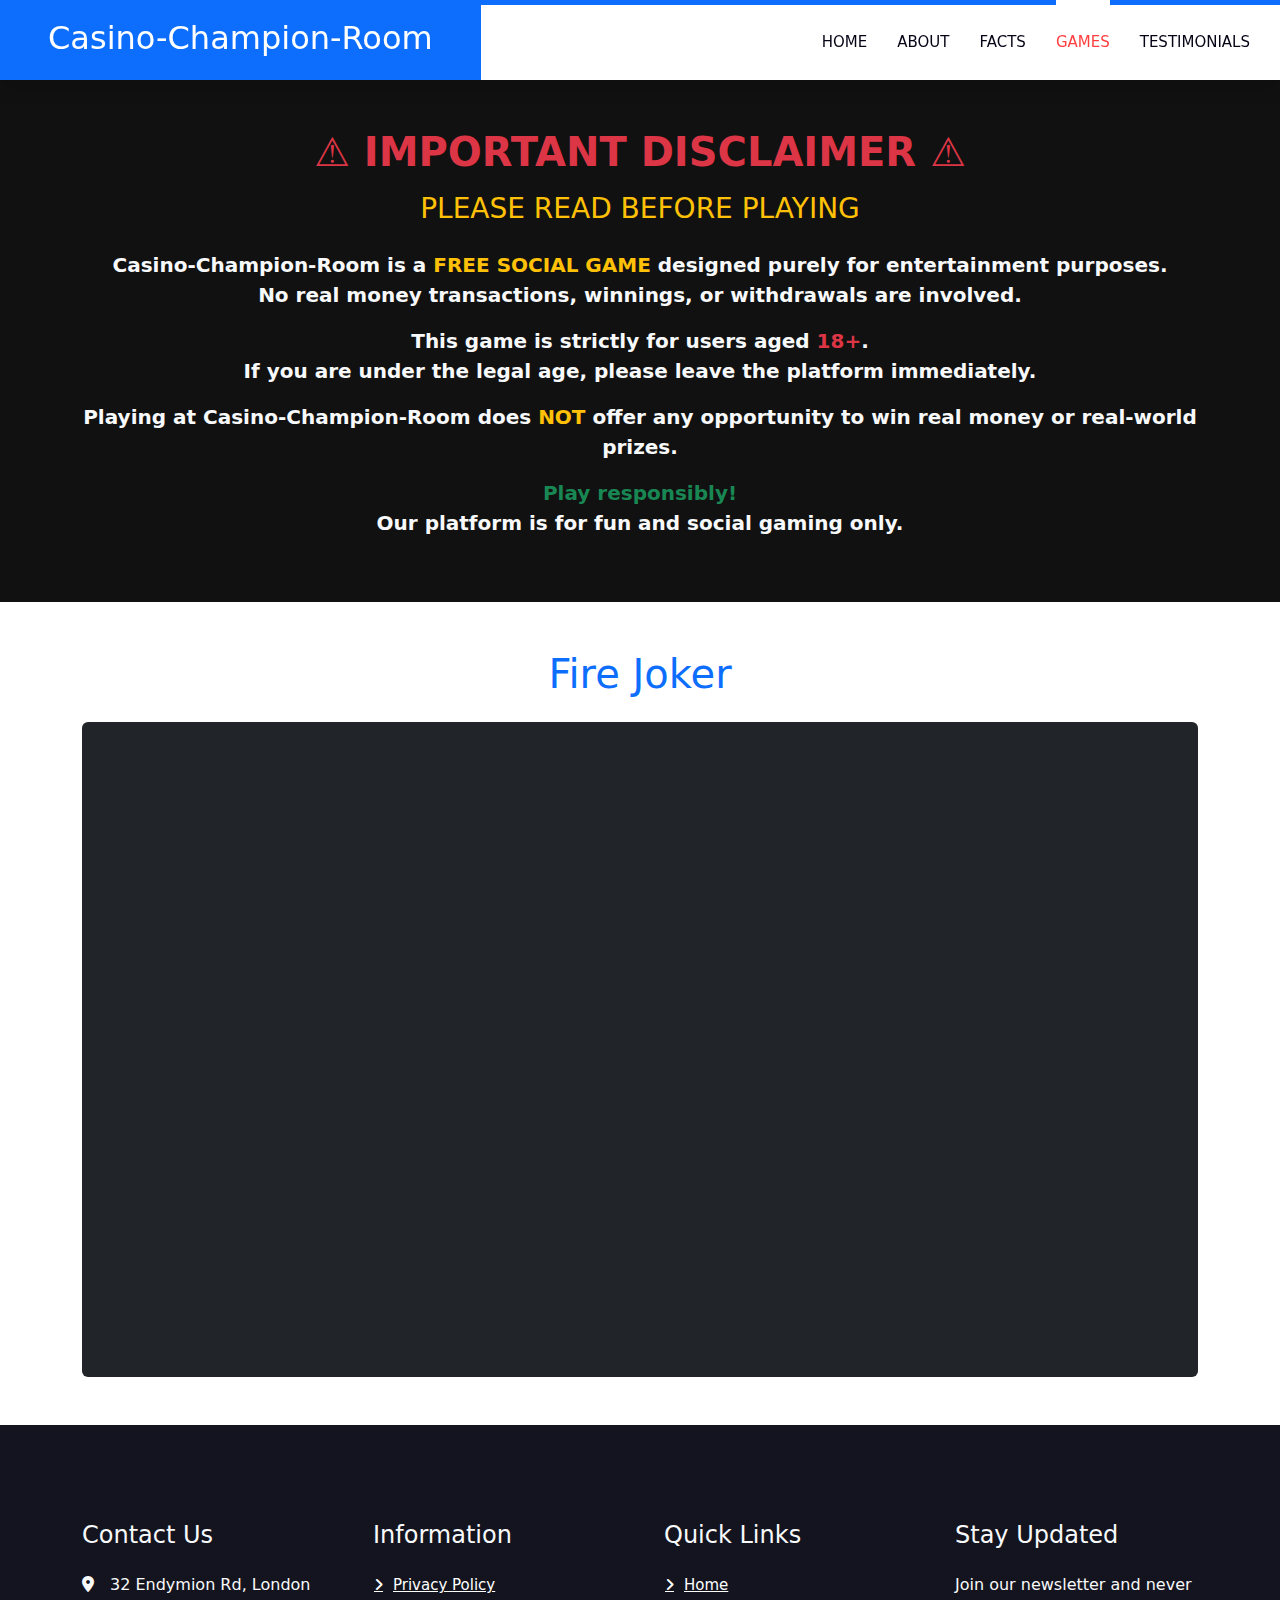
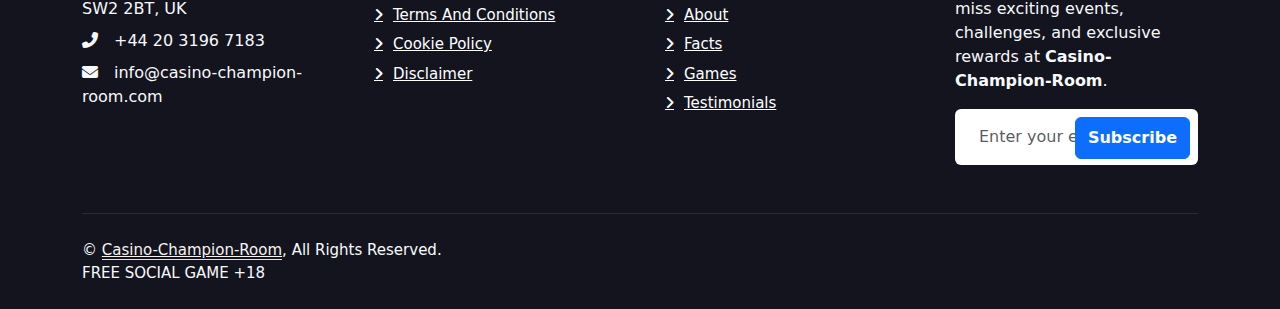
<file: game-2.html>
<!DOCTYPE html>
<html lang="en">

<head>
    <meta charset="utf-8">
    <meta content="width=device-width, initial-scale=1.0" name="viewport">
    <title>Casino-Champion-Room - Fun & Exciting Social Gaming Platform</title>
    <meta name="keywords"
        content="Casino-Champion-Room, social gaming, free games, entertainment, competitions, challenges, online fun">
    <meta name="description"
        content="Casino-Champion-Room is a FREE SOCIAL GAME platform offering exciting challenges, fun competitions, and a thrilling social gaming experience. No real money involved – just pure entertainment!">
    <link href="img/ico.png" rel="icon">
    <link rel="preconnect" href="https://fonts.googleapis.com">
    <link rel="preconnect" href="https://fonts.gstatic.com" crossorigin>
    <link href="https://fonts.googleapis.com/css2?family=Inter:wght@400;600&family=Roboto:wght@500;700&display=swap"
        rel="stylesheet">
      <link href="https://cdnjs.cloudflare.com/ajax/libs/font-awesome/6.7.2/css/all.min.css" rel="stylesheet">
    <link rel="stylesheet" href="https://cdn.jsdelivr.net/npm/bootstrap@5.3.3/dist/css/bootstrap.min.css">
    <link href="css/style.css" rel="stylesheet">
</head>

<body>

    <nav class="navbar navbar-expand-lg bg-white navbar-light shadow border-top border-5 border-primary sticky-top p-0">
        <a href="/" class="navbar-brand bg-primary d-flex align-items-center px-4 px-lg-5">
            <h2 class="mb-2 text-white">Casino-Champion-Room</h2>
        </a>
        <button type="button" class="navbar-toggler me-4" data-bs-toggle="collapse" data-bs-target="#navbarCollapse">
            <span class="navbar-toggler-icon"></span>
        </button>
        <div class="collapse navbar-collapse" id="navbarCollapse">
            <div class="navbar-nav ms-auto p-4 p-lg-0">
                <a href="/" class="nav-item nav-link ">Home</a>
                <a href="/" class="nav-item nav-link">About</a>
                <a href="/" class="nav-item nav-link">Facts</a>
                <a href="/" class="nav-item nav-link active">Games</a>
                <a href="/" class="nav-item nav-link">Testimonials</a>
            </div>
        </div>
    </nav>


    <div id="disclaimer" class="container-xxl py-5" style="background: #111; color: #fff; text-align: center;">
        <div class="container">
            <h1 class="text-danger fw-bold mb-3">⚠ IMPORTANT DISCLAIMER ⚠</h1>
            <h3 class="text-warning mb-4">PLEASE READ BEFORE PLAYING</h3>
            <p class="fs-5 fw-bold" style="color: #f8f9fa;">
                <strong>Casino-Champion-Room</strong> is a
                <span class="text-warning">FREE SOCIAL GAME</span> designed purely for entertainment purposes.
                <br> No real money transactions, winnings, or withdrawals are involved.
            </p>
            <p class="fs-5 fw-bold" style="color: #f8f9fa;">
                This game is strictly for users aged <span class="text-danger">18+</span>.
                <br> If you are under the legal age, <strong>please leave the platform immediately.</strong>
            </p>
            <p class="fs-5 fw-bold" style="color: #f8f9fa;">
                Playing at <strong>Casino-Champion-Room</strong> does
                <span class="text-warning">NOT</span> offer any opportunity to win real money or real-world prizes.
            </p>
            <p class="fs-5 fw-bold" style="color: #f8f9fa;">
                <span class="text-success">Play responsibly!</span>
                <br> Our platform is for fun and social gaming only.
            </p>
        </div>
    </div>
    <div id="game-section" class="container-xxl py-5">
        <div class="container">
            <div class="text-center">
                <h1 class="text-primary mb-4">Fire Joker</h1>
            </div>
            <div class="game-container bg-dark p-4 rounded">
                <iframe
                    src="https://asccw.playngonetwork.com/Casino/IframedView?pid=2&gid=firejoker&lang=en_US&practice=1&channel=desktop&div=flashobject&width=100%25&height=100%25&user=&password=&ctx=&demo=2&brand=&lobby=&rccurrentsessiontime=0&rcintervaltime=0&rcaccounthistoryurl=&rccontinueurl=&rcexiturl=&rchistoryurlmode=&autoplaylimits=0&autoplayreset=0&callback=flashCallback&rcmga=&resourcelevel=0&hasjackpots=False&country=&pauseplay=&playlimit=&selftest=&sessiontime=&coreweburl=https://asccw.playngonetwork.com/&showpoweredby=True"
                    width="100%" height="600px" frameborder="0" allowfullscreen>
                </iframe>
            </div>
        </div>
    </div>


    <div class="container-fluid bg-dark text-light footer pt-5 wow fadeIn" data-wow-delay="0.1s">
        <div class="container py-5">
            <div class="row g-5">
                <div class="col-lg-3 col-md-6">
                    <h4 class="text-light mb-4">Contact Us</h4>
                    <p class="mb-2"><i class="fa fa-map-marker-alt me-3"></i>32 Endymion Rd, London SW2 2BT, UK</p>
                    <p class="mb-2"><i class="fa fa-phone-alt me-3"></i>+44 20 3196 7183</p>
                    <p class="mb-2"><i class="fa fa-envelope me-3"></i>info@casino-champion-room.com</p>
                </div>

                <div class="col-lg-3 col-md-6">
                    <h4 class="text-light mb-4">Information</h4>
                    <a class="btn btn-link" href="privacy.html">Privacy Policy</a>
                    <a class="btn btn-link" href="terms.html">Terms and Conditions</a>
                    <a class="btn btn-link" href="cookie.html">Cookie Policy</a>
                    <a class="btn btn-link" href="disclaimer.html">Disclaimer</a>
                </div>
                <div class="col-lg-3 col-md-6">
                    <h4 class="text-light mb-4">Quick Links</h4>
                   <a class="btn btn-link" href="/">Home</a>
                    <a class="btn btn-link" href="/">About</a>
                    <a class="btn btn-link" href="/">Facts</a>
                    <a class="btn btn-link" href="/">Games</a>
                    <a class="btn btn-link" href="/">Testimonials</a>
                </div>
                <div class="col-lg-3 col-md-6">
                    <h4 class="text-light mb-4">Stay Updated</h4>
                    <p>Join our newsletter and never miss exciting events, challenges, and exclusive rewards at
                        <strong>Casino-Champion-Room</strong>.
                    </p>
                    <form action="thankyou.php" method="post" class="position-relative mx-auto"
                        style="max-width: 400px;">
                        <input class="form-control border-0 w-100 py-3 ps-4 pe-5" type="email" name="email"
                            placeholder="Enter your email" required>
                        <button type="submit"
                            class="btn btn-primary py-2 position-absolute top-0 end-0 mt-2 me-2">Subscribe</button>
                    </form>
                </div>
            </div>
        </div>
        <div class="container">
            <div class="copyright">
                <div class="row">
                    <div class="col-md-6 text-center text-md-start mb-3 mb-md-0">
                        &copy; <a class="border-bottom" href="/">Casino-Champion-Room</a>, All Rights Reserved.
                        <br> FREE SOCIAL GAME +18
                    </div>

                </div>
            </div>
        </div>
    </div>

    
 
    <script src="js/main.js"></script>
</body>

</html>
</file>
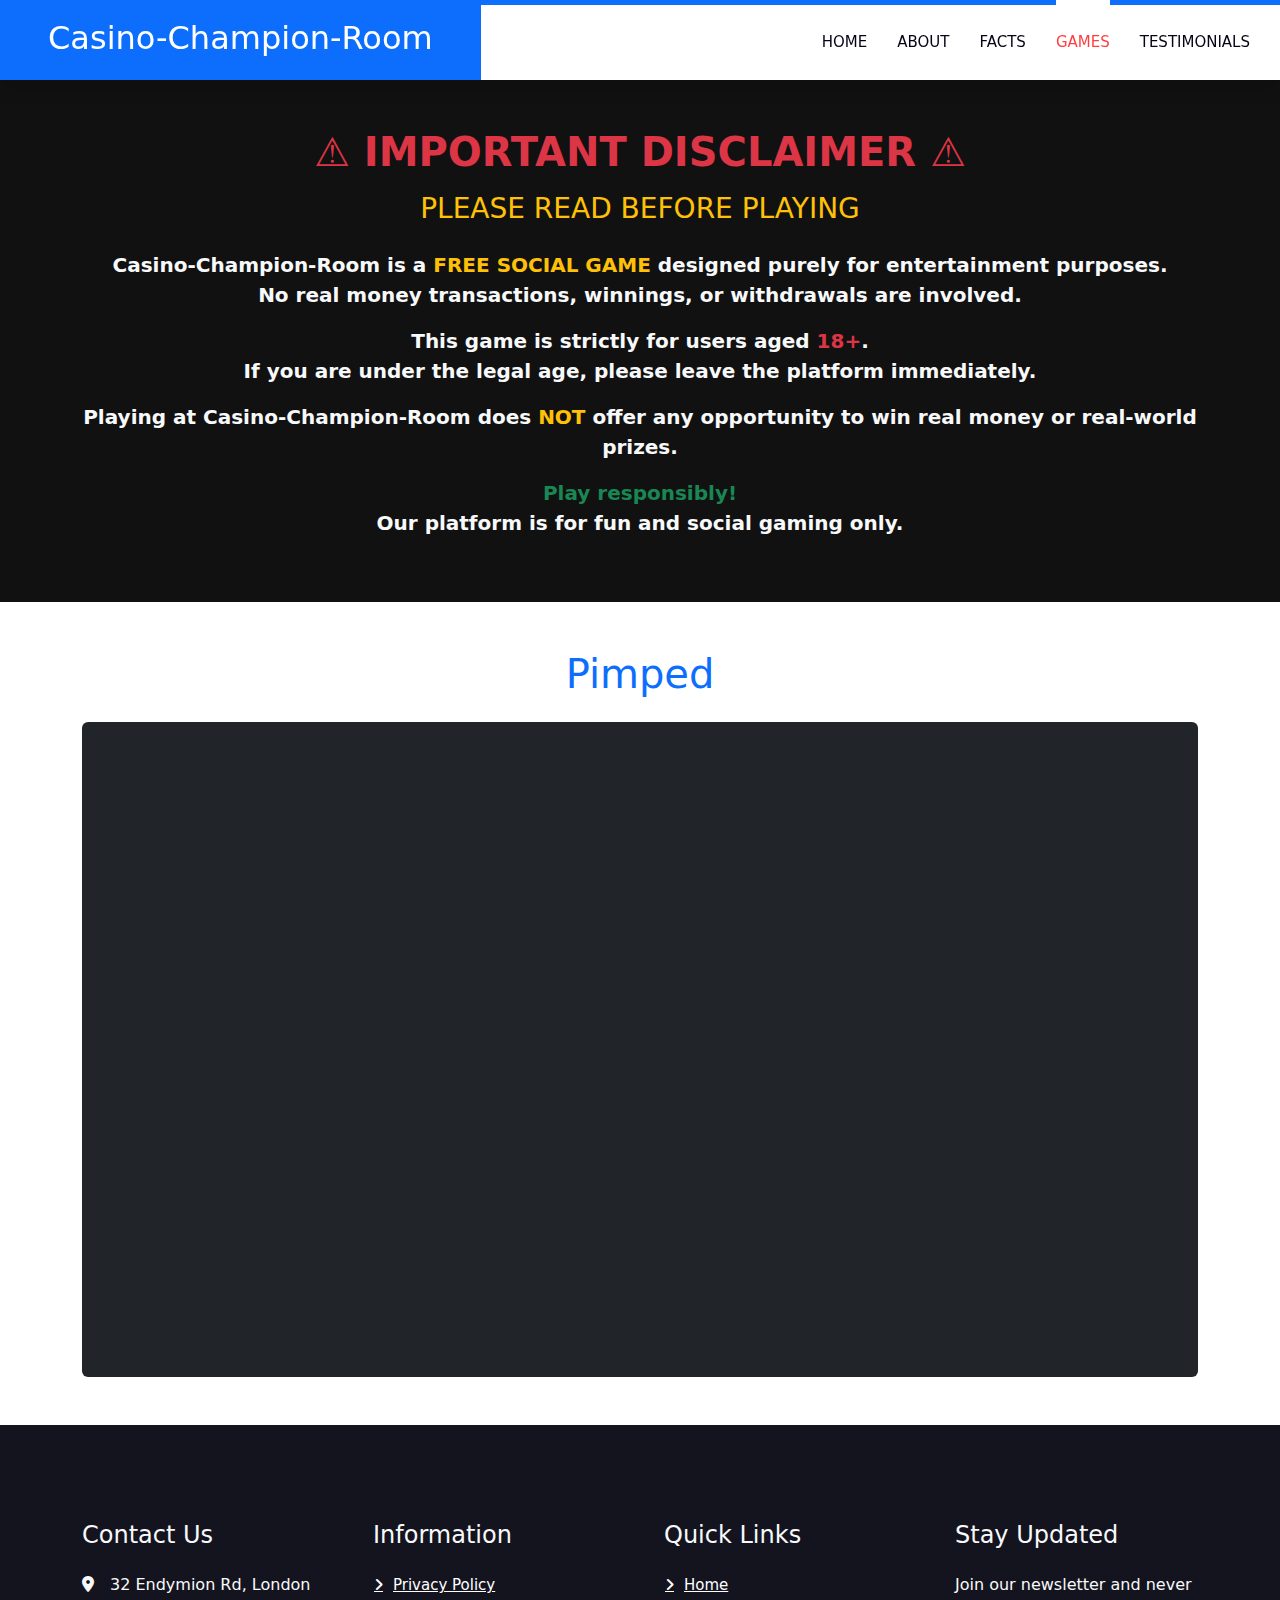
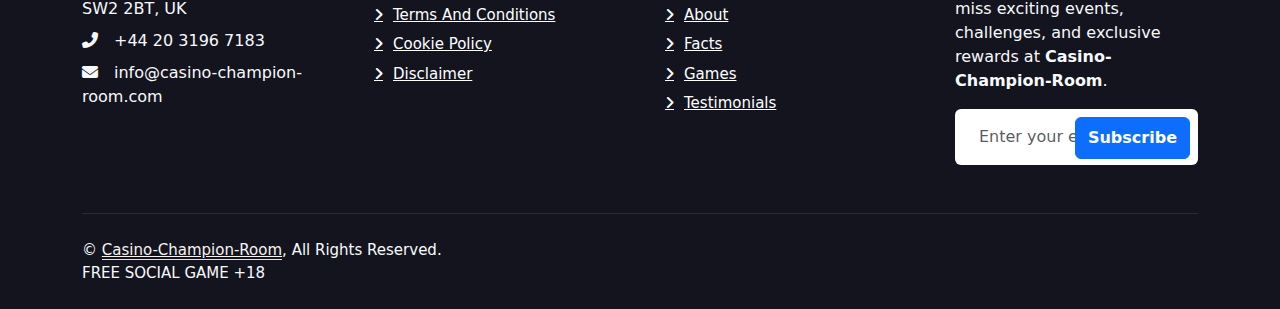
<file: game-3.html>
<!DOCTYPE html>
<html lang="en">

<head>
    <meta charset="utf-8">
    <meta content="width=device-width, initial-scale=1.0" name="viewport">
    <title>Casino-Champion-Room - Fun & Exciting Social Gaming Platform</title>
    <meta name="keywords"
        content="Casino-Champion-Room, social gaming, free games, entertainment, competitions, challenges, online fun">
    <meta name="description"
        content="Casino-Champion-Room is a FREE SOCIAL GAME platform offering exciting challenges, fun competitions, and a thrilling social gaming experience. No real money involved – just pure entertainment!">
    <link href="img/ico.png" rel="icon">
    <link rel="preconnect" href="https://fonts.googleapis.com">
    <link rel="preconnect" href="https://fonts.gstatic.com" crossorigin>
    <link href="https://fonts.googleapis.com/css2?family=Inter:wght@400;600&family=Roboto:wght@500;700&display=swap"
        rel="stylesheet">
      <link href="https://cdnjs.cloudflare.com/ajax/libs/font-awesome/6.7.2/css/all.min.css" rel="stylesheet">
    <link rel="stylesheet" href="https://cdn.jsdelivr.net/npm/bootstrap@5.3.3/dist/css/bootstrap.min.css">
    <link href="css/style.css" rel="stylesheet">
</head>

<body>

    <nav class="navbar navbar-expand-lg bg-white navbar-light shadow border-top border-5 border-primary sticky-top p-0">
        <a href="/" class="navbar-brand bg-primary d-flex align-items-center px-4 px-lg-5">
            <h2 class="mb-2 text-white">Casino-Champion-Room</h2>
        </a>
        <button type="button" class="navbar-toggler me-4" data-bs-toggle="collapse" data-bs-target="#navbarCollapse">
            <span class="navbar-toggler-icon"></span>
        </button>
        <div class="collapse navbar-collapse" id="navbarCollapse">
            <div class="navbar-nav ms-auto p-4 p-lg-0">
                <a href="/" class="nav-item nav-link ">Home</a>
                <a href="/" class="nav-item nav-link">About</a>
                <a href="/" class="nav-item nav-link">Facts</a>
                <a href="/" class="nav-item nav-link active">Games</a>
                <a href="/" class="nav-item nav-link">Testimonials</a>
            </div>
        </div>
    </nav>


    <div id="disclaimer" class="container-xxl py-5" style="background: #111; color: #fff; text-align: center;">
        <div class="container">
            <h1 class="text-danger fw-bold mb-3">⚠ IMPORTANT DISCLAIMER ⚠</h1>
            <h3 class="text-warning mb-4">PLEASE READ BEFORE PLAYING</h3>
            <p class="fs-5 fw-bold" style="color: #f8f9fa;">
                <strong>Casino-Champion-Room</strong> is a
                <span class="text-warning">FREE SOCIAL GAME</span> designed purely for entertainment purposes.
                <br> No real money transactions, winnings, or withdrawals are involved.
            </p>
            <p class="fs-5 fw-bold" style="color: #f8f9fa;">
                This game is strictly for users aged <span class="text-danger">18+</span>.
                <br> If you are under the legal age, <strong>please leave the platform immediately.</strong>
            </p>
            <p class="fs-5 fw-bold" style="color: #f8f9fa;">
                Playing at <strong>Casino-Champion-Room</strong> does
                <span class="text-warning">NOT</span> offer any opportunity to win real money or real-world prizes.
            </p>
            <p class="fs-5 fw-bold" style="color: #f8f9fa;">
                <span class="text-success">Play responsibly!</span>
                <br> Our platform is for fun and social gaming only.
            </p>
        </div>
    </div>
    <div id="game-section" class="container-xxl py-5">
        <div class="container">
            <div class="text-center">
                <h1 class="text-primary mb-4">Pimped</h1>
            </div>
            <div class="game-container bg-dark p-4 rounded">
                <iframe
                    src="https://asccw.playngonetwork.com/Casino/IframedView?pid=2&gid=pimped&lang=en_US&practice=1&channel=desktop&div=flashobject&width=100%25&height=100%25&user=&password=&ctx=&demo=2&brand=&lobby=&rccurrentsessiontime=0&rcintervaltime=0&rcaccounthistoryurl=&rccontinueurl=&rcexiturl=&rchistoryurlmode=&autoplaylimits=0&autoplayreset=0&callback=flashCallback&rcmga=&resourcelevel=0&hasjackpots=False&country=&pauseplay=&playlimit=&selftest=&sessiontime=&coreweburl=https://asccw.playngonetwork.com/&showpoweredby=True"
                    width="100%" height="600px" frameborder="0" allowfullscreen>
                </iframe>
            </div>
        </div>
    </div>


    <div class="container-fluid bg-dark text-light footer pt-5 wow fadeIn" data-wow-delay="0.1s">
        <div class="container py-5">
            <div class="row g-5">
                <div class="col-lg-3 col-md-6">
                    <h4 class="text-light mb-4">Contact Us</h4>
                    <p class="mb-2"><i class="fa fa-map-marker-alt me-3"></i>32 Endymion Rd, London SW2 2BT, UK</p>
                    <p class="mb-2"><i class="fa fa-phone-alt me-3"></i>+44 20 3196 7183</p>
                    <p class="mb-2"><i class="fa fa-envelope me-3"></i>info@casino-champion-room.com</p>
                </div>

                <div class="col-lg-3 col-md-6">
                    <h4 class="text-light mb-4">Information</h4>
                    <a class="btn btn-link" href="privacy.html">Privacy Policy</a>
                    <a class="btn btn-link" href="terms.html">Terms and Conditions</a>
                    <a class="btn btn-link" href="cookie.html">Cookie Policy</a>
                    <a class="btn btn-link" href="disclaimer.html">Disclaimer</a>
                </div>
                <div class="col-lg-3 col-md-6">
                    <h4 class="text-light mb-4">Quick Links</h4>
                    <a class="btn btn-link" href="/">Home</a>
                    <a class="btn btn-link" href="/">About</a>
                    <a class="btn btn-link" href="/">Facts</a>
                    <a class="btn btn-link" href="/">Games</a>
                    <a class="btn btn-link" href="/">Testimonials</a>
                </div>
                <div class="col-lg-3 col-md-6">
                    <h4 class="text-light mb-4">Stay Updated</h4>
                    <p>Join our newsletter and never miss exciting events, challenges, and exclusive rewards at
                        <strong>Casino-Champion-Room</strong>.
                    </p>
                    <form action="thankyou.php" method="post" class="position-relative mx-auto"
                        style="max-width: 400px;">
                        <input class="form-control border-0 w-100 py-3 ps-4 pe-5" type="email" name="email"
                            placeholder="Enter your email" required>
                        <button type="submit"
                            class="btn btn-primary py-2 position-absolute top-0 end-0 mt-2 me-2">Subscribe</button>
                    </form>
                </div>
            </div>
        </div>
        <div class="container">
            <div class="copyright">
                <div class="row">
                    <div class="col-md-6 text-center text-md-start mb-3 mb-md-0">
                        &copy; <a class="border-bottom" href="/">Casino-Champion-Room</a>, All Rights Reserved.
                        <br> FREE SOCIAL GAME +18
                    </div>

                </div>
            </div>
        </div>
    </div>

    
 
    <script src="js/main.js"></script>
</body>

</html>
</file>
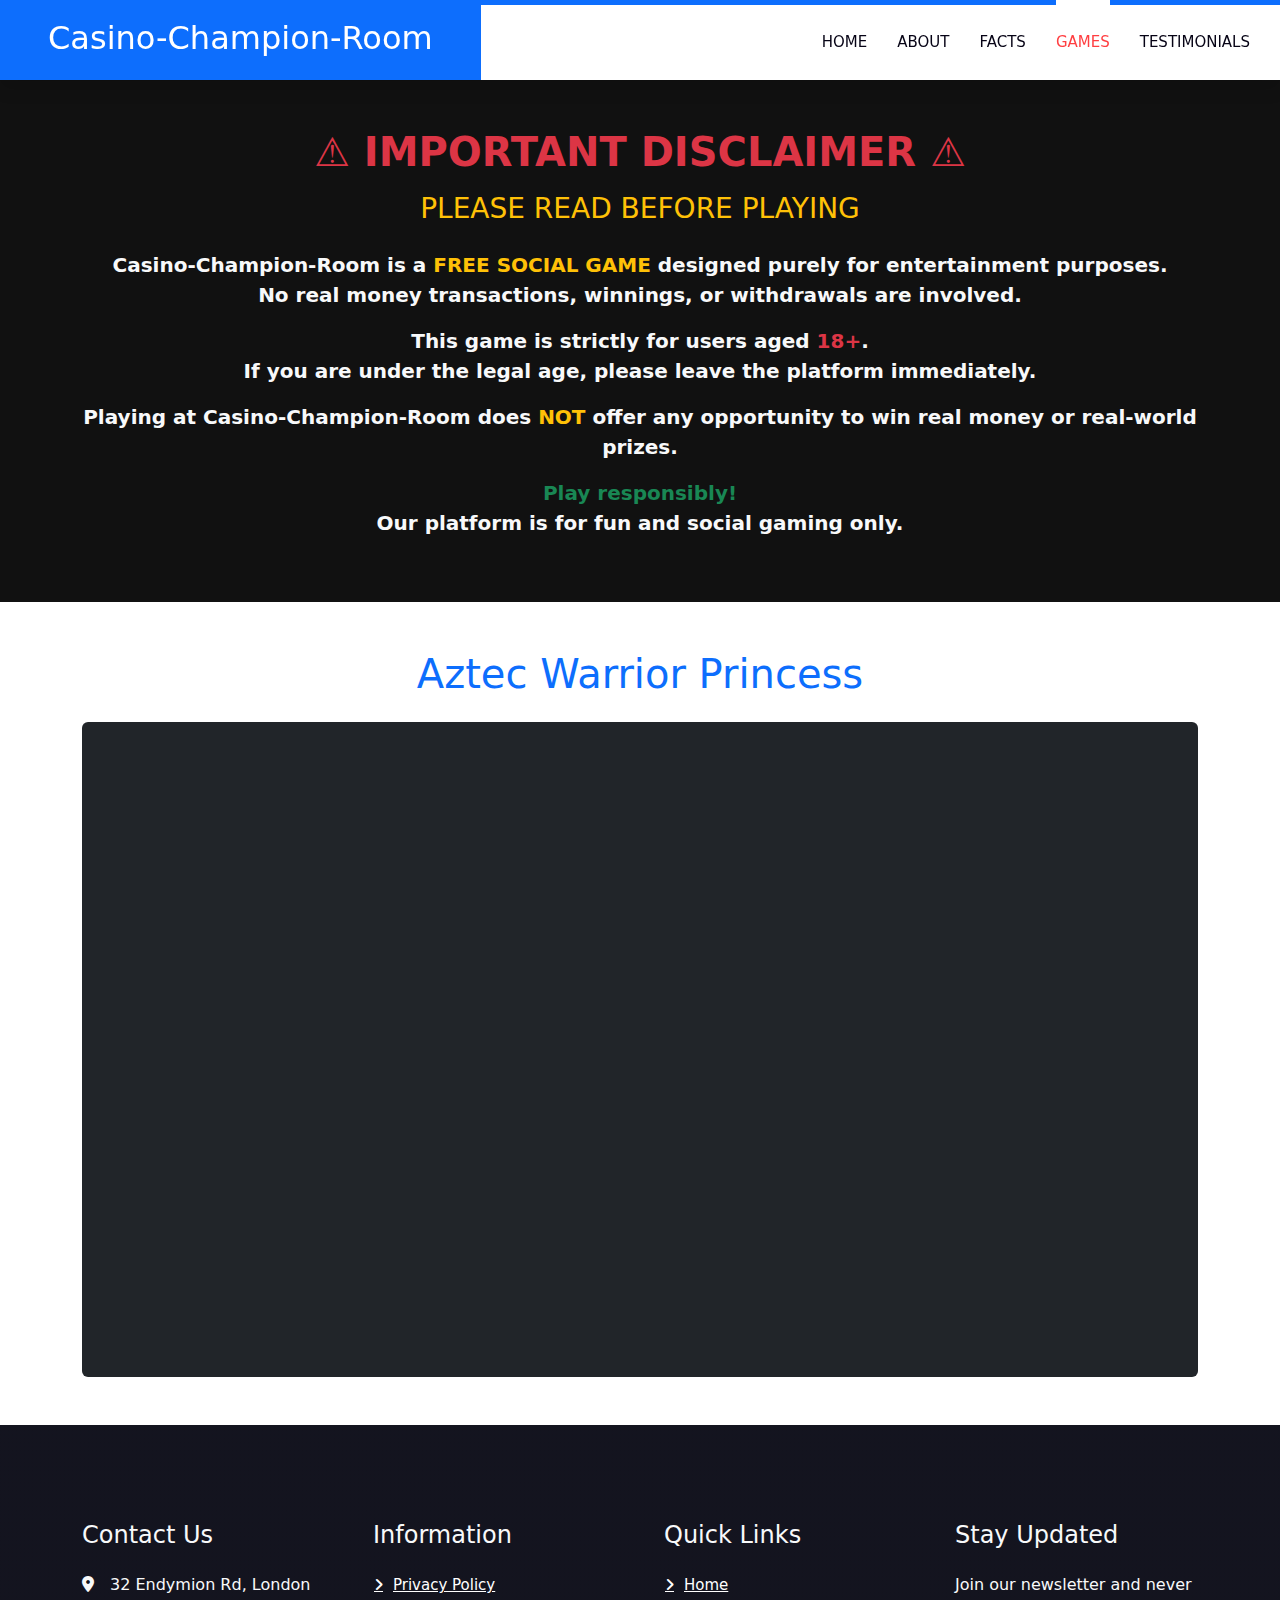
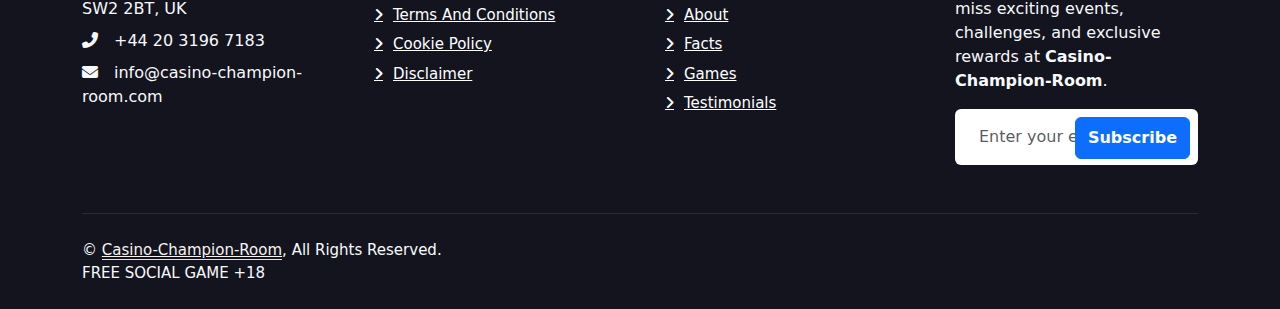
<file: game-4.html>
<!DOCTYPE html>
<html lang="en">

<head>
    <meta charset="utf-8">
    <meta content="width=device-width, initial-scale=1.0" name="viewport">
    <title>Casino-Champion-Room - Fun & Exciting Social Gaming Platform</title>
    <meta name="keywords"
        content="Casino-Champion-Room, social gaming, free games, entertainment, competitions, challenges, online fun">
    <meta name="description"
        content="Casino-Champion-Room is a FREE SOCIAL GAME platform offering exciting challenges, fun competitions, and a thrilling social gaming experience. No real money involved – just pure entertainment!">
    <link href="img/ico.png" rel="icon">
    <link rel="preconnect" href="https://fonts.googleapis.com">
    <link rel="preconnect" href="https://fonts.gstatic.com" crossorigin>
    <link href="https://fonts.googleapis.com/css2?family=Inter:wght@400;600&family=Roboto:wght@500;700&display=swap"
        rel="stylesheet">
      <link href="https://cdnjs.cloudflare.com/ajax/libs/font-awesome/6.7.2/css/all.min.css" rel="stylesheet">
    <link rel="stylesheet" href="https://cdn.jsdelivr.net/npm/bootstrap@5.3.3/dist/css/bootstrap.min.css">
    <link href="css/style.css" rel="stylesheet">
</head>

<body>

    <nav class="navbar navbar-expand-lg bg-white navbar-light shadow border-top border-5 border-primary sticky-top p-0">
        <a href="/" class="navbar-brand bg-primary d-flex align-items-center px-4 px-lg-5">
            <h2 class="mb-2 text-white">Casino-Champion-Room</h2>
        </a>
        <button type="button" class="navbar-toggler me-4" data-bs-toggle="collapse" data-bs-target="#navbarCollapse">
            <span class="navbar-toggler-icon"></span>
        </button>
        <div class="collapse navbar-collapse" id="navbarCollapse">
            <div class="navbar-nav ms-auto p-4 p-lg-0">
                <a href="/" class="nav-item nav-link ">Home</a>
                <a href="/" class="nav-item nav-link">About</a>
                <a href="/" class="nav-item nav-link">Facts</a>
                <a href="/" class="nav-item nav-link active">Games</a>
                <a href="/" class="nav-item nav-link">Testimonials</a>
            </div>
        </div>
    </nav>


    <div id="disclaimer" class="container-xxl py-5" style="background: #111; color: #fff; text-align: center;">
        <div class="container">
            <h1 class="text-danger fw-bold mb-3">⚠ IMPORTANT DISCLAIMER ⚠</h1>
            <h3 class="text-warning mb-4">PLEASE READ BEFORE PLAYING</h3>
            <p class="fs-5 fw-bold" style="color: #f8f9fa;">
                <strong>Casino-Champion-Room</strong> is a
                <span class="text-warning">FREE SOCIAL GAME</span> designed purely for entertainment purposes.
                <br> No real money transactions, winnings, or withdrawals are involved.
            </p>
            <p class="fs-5 fw-bold" style="color: #f8f9fa;">
                This game is strictly for users aged <span class="text-danger">18+</span>.
                <br> If you are under the legal age, <strong>please leave the platform immediately.</strong>
            </p>
            <p class="fs-5 fw-bold" style="color: #f8f9fa;">
                Playing at <strong>Casino-Champion-Room</strong> does
                <span class="text-warning">NOT</span> offer any opportunity to win real money or real-world prizes.
            </p>
            <p class="fs-5 fw-bold" style="color: #f8f9fa;">
                <span class="text-success">Play responsibly!</span>
                <br> Our platform is for fun and social gaming only.
            </p>
        </div>
    </div>
    <div id="game-section" class="container-xxl py-5">
        <div class="container">
            <div class="text-center">
                <h1 class="text-primary mb-4">Aztec Warrior Princess</h1>
            </div>
            <div class="game-container bg-dark p-4 rounded">
                <iframe
                    src="https://asccw.playngonetwork.com/Casino/IframedView?pid=2&gid=aztecwarriorprincess&lang=en_US&practice=1&channel=desktop&div=flashobject&width=100%25&height=100%25&user=&password=&ctx=&demo=2&brand=&lobby=&rccurrentsessiontime=0&rcintervaltime=0&rcaccounthistoryurl=&rccontinueurl=&rcexiturl=&rchistoryurlmode=&autoplaylimits=0&autoplayreset=0&callback=flashCallback&rcmga=&resourcelevel=0&hasjackpots=False&country=&pauseplay=&playlimit=&selftest=&sessiontime=&coreweburl=https://asccw.playngonetwork.com/&showpoweredby=True"
                    width="100%" height="600px" frameborder="0" allowfullscreen>
                </iframe>
            </div>
        </div>
    </div>


    <div class="container-fluid bg-dark text-light footer pt-5 wow fadeIn" data-wow-delay="0.1s">
        <div class="container py-5">
            <div class="row g-5">
                <div class="col-lg-3 col-md-6">
                    <h4 class="text-light mb-4">Contact Us</h4>
                    <p class="mb-2"><i class="fa fa-map-marker-alt me-3"></i>32 Endymion Rd, London SW2 2BT, UK</p>
                    <p class="mb-2"><i class="fa fa-phone-alt me-3"></i>+44 20 3196 7183</p>
                    <p class="mb-2"><i class="fa fa-envelope me-3"></i>info@casino-champion-room.com</p>
                </div>

                <div class="col-lg-3 col-md-6">
                    <h4 class="text-light mb-4">Information</h4>
                    <a class="btn btn-link" href="privacy.html">Privacy Policy</a>
                    <a class="btn btn-link" href="terms.html">Terms and Conditions</a>
                    <a class="btn btn-link" href="cookie.html">Cookie Policy</a>
                    <a class="btn btn-link" href="disclaimer.html">Disclaimer</a>
                </div>
                <div class="col-lg-3 col-md-6">
                    <h4 class="text-light mb-4">Quick Links</h4>
                    <a class="btn btn-link" href="/">Home</a>
                    <a class="btn btn-link" href="/">About</a>
                    <a class="btn btn-link" href="/">Facts</a>
                    <a class="btn btn-link" href="/">Games</a>
                    <a class="btn btn-link" href="/">Testimonials</a>
                </div>
                <div class="col-lg-3 col-md-6">
                    <h4 class="text-light mb-4">Stay Updated</h4>
                    <p>Join our newsletter and never miss exciting events, challenges, and exclusive rewards at
                        <strong>Casino-Champion-Room</strong>.
                    </p>
                    <form action="thankyou.php" method="post" class="position-relative mx-auto"
                        style="max-width: 400px;">
                        <input class="form-control border-0 w-100 py-3 ps-4 pe-5" type="email" name="email"
                            placeholder="Enter your email" required>
                        <button type="submit"
                            class="btn btn-primary py-2 position-absolute top-0 end-0 mt-2 me-2">Subscribe</button>
                    </form>
                </div>
            </div>
        </div>
        <div class="container">
            <div class="copyright">
                <div class="row">
                    <div class="col-md-6 text-center text-md-start mb-3 mb-md-0">
                        &copy; <a class="border-bottom" href="/">Casino-Champion-Room</a>, All Rights Reserved.
                        <br> FREE SOCIAL GAME +18
                    </div>

                </div>
            </div>
        </div>
    </div>

    
 
    <script src="js/main.js"></script>
</body>

</html>
</file>
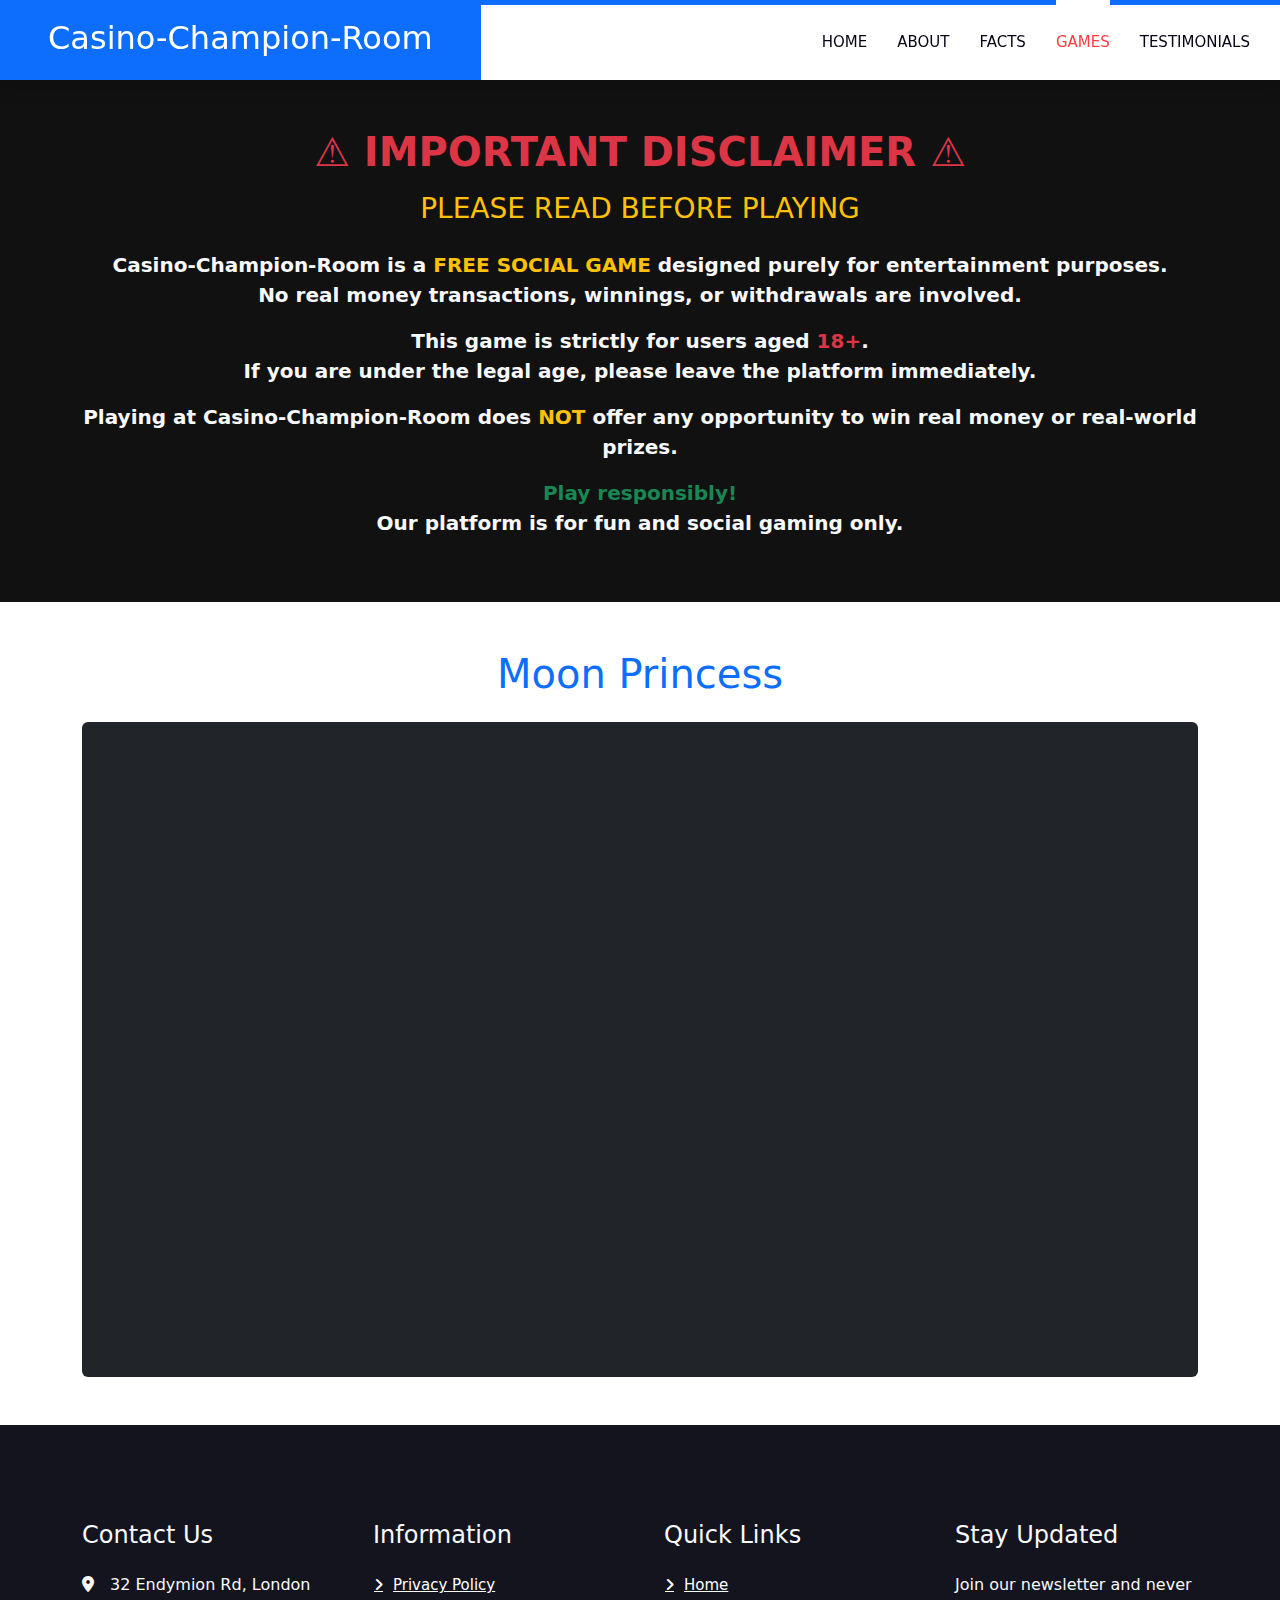
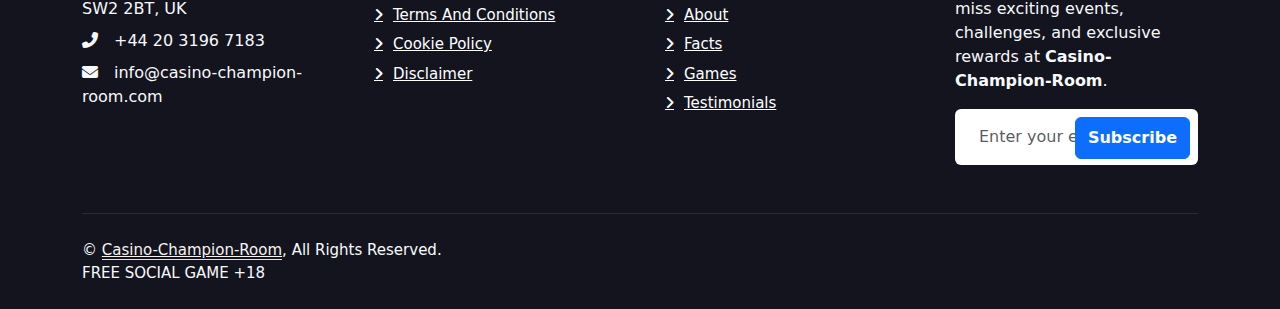
<file: game-5.html>
<!DOCTYPE html>
<html lang="en">

<head>
    <meta charset="utf-8">
    <meta content="width=device-width, initial-scale=1.0" name="viewport">
    <title>Casino-Champion-Room - Fun & Exciting Social Gaming Platform</title>
    <meta name="keywords"
        content="Casino-Champion-Room, social gaming, free games, entertainment, competitions, challenges, online fun">
    <meta name="description"
        content="Casino-Champion-Room is a FREE SOCIAL GAME platform offering exciting challenges, fun competitions, and a thrilling social gaming experience. No real money involved – just pure entertainment!">
    <link href="img/ico.png" rel="icon">
    <link rel="preconnect" href="https://fonts.googleapis.com">
    <link rel="preconnect" href="https://fonts.gstatic.com" crossorigin>
    <link href="https://fonts.googleapis.com/css2?family=Inter:wght@400;600&family=Roboto:wght@500;700&display=swap"
        rel="stylesheet">
      <link href="https://cdnjs.cloudflare.com/ajax/libs/font-awesome/6.7.2/css/all.min.css" rel="stylesheet">
    <link rel="stylesheet" href="https://cdn.jsdelivr.net/npm/bootstrap@5.3.3/dist/css/bootstrap.min.css">
    <link href="css/style.css" rel="stylesheet">
</head>

<body>

    <nav class="navbar navbar-expand-lg bg-white navbar-light shadow border-top border-5 border-primary sticky-top p-0">
        <a href="/" class="navbar-brand bg-primary d-flex align-items-center px-4 px-lg-5">
            <h2 class="mb-2 text-white">Casino-Champion-Room</h2>
        </a>
        <button type="button" class="navbar-toggler me-4" data-bs-toggle="collapse" data-bs-target="#navbarCollapse">
            <span class="navbar-toggler-icon"></span>
        </button>
        <div class="collapse navbar-collapse" id="navbarCollapse">
            <div class="navbar-nav ms-auto p-4 p-lg-0">
                <a href="/" class="nav-item nav-link ">Home</a>
                <a href="/" class="nav-item nav-link">About</a>
                <a href="/" class="nav-item nav-link">Facts</a>
                <a href="/" class="nav-item nav-link active">Games</a>
                <a href="/" class="nav-item nav-link">Testimonials</a>
            </div>
        </div>
    </nav>


    <div id="disclaimer" class="container-xxl py-5" style="background: #111; color: #fff; text-align: center;">
        <div class="container">
            <h1 class="text-danger fw-bold mb-3">⚠ IMPORTANT DISCLAIMER ⚠</h1>
            <h3 class="text-warning mb-4">PLEASE READ BEFORE PLAYING</h3>
            <p class="fs-5 fw-bold" style="color: #f8f9fa;">
                <strong>Casino-Champion-Room</strong> is a
                <span class="text-warning">FREE SOCIAL GAME</span> designed purely for entertainment purposes.
                <br> No real money transactions, winnings, or withdrawals are involved.
            </p>
            <p class="fs-5 fw-bold" style="color: #f8f9fa;">
                This game is strictly for users aged <span class="text-danger">18+</span>.
                <br> If you are under the legal age, <strong>please leave the platform immediately.</strong>
            </p>
            <p class="fs-5 fw-bold" style="color: #f8f9fa;">
                Playing at <strong>Casino-Champion-Room</strong> does
                <span class="text-warning">NOT</span> offer any opportunity to win real money or real-world prizes.
            </p>
            <p class="fs-5 fw-bold" style="color: #f8f9fa;">
                <span class="text-success">Play responsibly!</span>
                <br> Our platform is for fun and social gaming only.
            </p>
        </div>
    </div>
    <div id="game-section" class="container-xxl py-5">
        <div class="container">
            <div class="text-center">
                <h1 class="text-primary mb-4">Moon Princess</h1>
            </div>
            <div class="game-container bg-dark p-4 rounded">
                <iframe
                    src="https://asccw.playngonetwork.com/Casino/IframedView?pid=2&gid=moonprincess&lang=en_US&practice=1&channel=desktop&div=flashobject&width=100%25&height=100%25&user=&password=&ctx=&demo=2&brand=&lobby=&rccurrentsessiontime=0&rcintervaltime=0&rcaccounthistoryurl=&rccontinueurl=&rcexiturl=&rchistoryurlmode=&autoplaylimits=0&autoplayreset=0&callback=flashCallback&rcmga=&resourcelevel=0&hasjackpots=False&country=&pauseplay=&playlimit=&selftest=&sessiontime=&coreweburl=https://asccw.playngonetwork.com/&showpoweredby=True"
                    width="100%" height="600px" frameborder="0" allowfullscreen>
                </iframe>
            </div>
        </div>
    </div>


    <div class="container-fluid bg-dark text-light footer pt-5 wow fadeIn" data-wow-delay="0.1s">
        <div class="container py-5">
            <div class="row g-5">
                <div class="col-lg-3 col-md-6">
                    <h4 class="text-light mb-4">Contact Us</h4>
                    <p class="mb-2"><i class="fa fa-map-marker-alt me-3"></i>32 Endymion Rd, London SW2 2BT, UK</p>
                    <p class="mb-2"><i class="fa fa-phone-alt me-3"></i>+44 20 3196 7183</p>
                    <p class="mb-2"><i class="fa fa-envelope me-3"></i>info@casino-champion-room.com</p>
                </div>

                <div class="col-lg-3 col-md-6">
                    <h4 class="text-light mb-4">Information</h4>
                    <a class="btn btn-link" href="privacy.html">Privacy Policy</a>
                    <a class="btn btn-link" href="terms.html">Terms and Conditions</a>
                    <a class="btn btn-link" href="cookie.html">Cookie Policy</a>
                    <a class="btn btn-link" href="disclaimer.html">Disclaimer</a>
                </div>
                <div class="col-lg-3 col-md-6">
                    <h4 class="text-light mb-4">Quick Links</h4>
                    <a class="btn btn-link" href="/">Home</a>
                    <a class="btn btn-link" href="/">About</a>
                    <a class="btn btn-link" href="/">Facts</a>
                    <a class="btn btn-link" href="/">Games</a>
                    <a class="btn btn-link" href="/">Testimonials</a>
                </div>
                <div class="col-lg-3 col-md-6">
                    <h4 class="text-light mb-4">Stay Updated</h4>
                    <p>Join our newsletter and never miss exciting events, challenges, and exclusive rewards at
                        <strong>Casino-Champion-Room</strong>.
                    </p>
                    <form action="thankyou.php" method="post" class="position-relative mx-auto"
                        style="max-width: 400px;">
                        <input class="form-control border-0 w-100 py-3 ps-4 pe-5" type="email" name="email"
                            placeholder="Enter your email" required>
                        <button type="submit"
                            class="btn btn-primary py-2 position-absolute top-0 end-0 mt-2 me-2">Subscribe</button>
                    </form>
                </div>
            </div>
        </div>
        <div class="container">
            <div class="copyright">
                <div class="row">
                    <div class="col-md-6 text-center text-md-start mb-3 mb-md-0">
                        &copy; <a class="border-bottom" href="/">Casino-Champion-Room</a>, All Rights Reserved.
                        <br> FREE SOCIAL GAME +18
                    </div>

                </div>
            </div>
        </div>
    </div>

    
 
    <script src="js/main.js"></script>
</body>

</html>
</file>
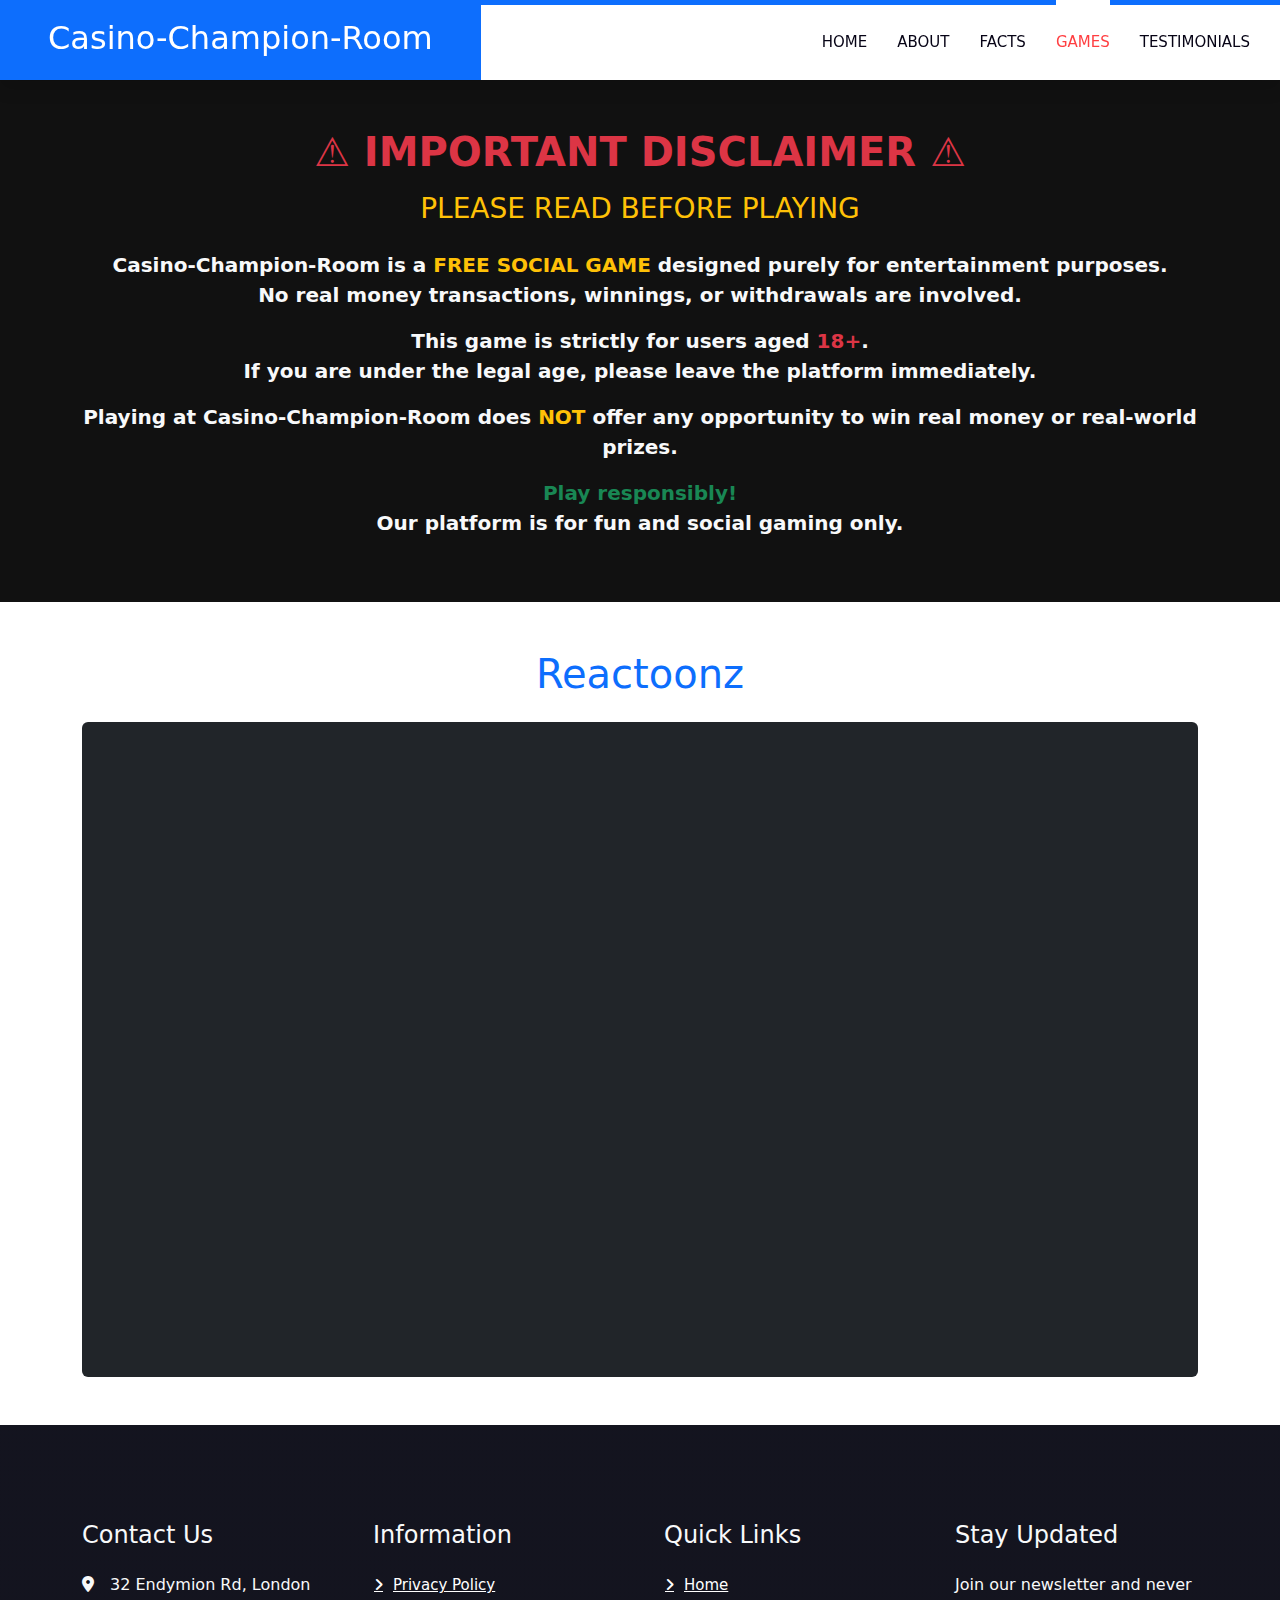
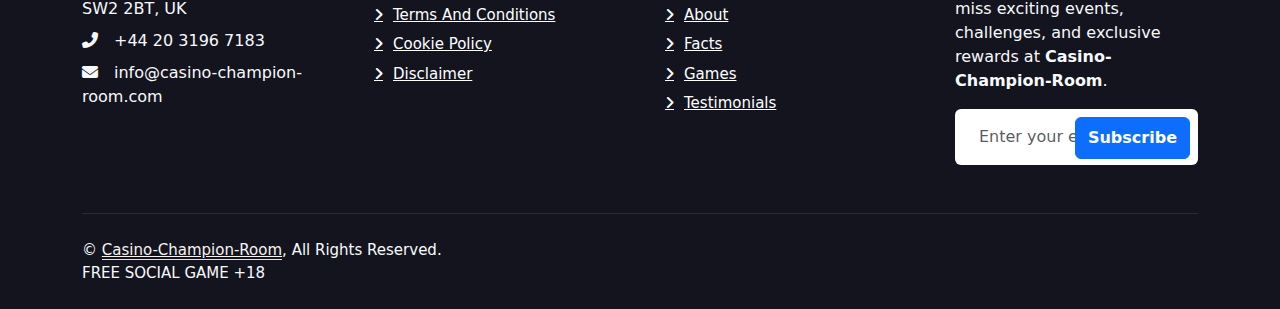
<file: game-6.html>
<!DOCTYPE html>
<html lang="en">

<head>
    <meta charset="utf-8">
    <meta content="width=device-width, initial-scale=1.0" name="viewport">
    <title>Casino-Champion-Room - Fun & Exciting Social Gaming Platform</title>
    <meta name="keywords"
        content="Casino-Champion-Room, social gaming, free games, entertainment, competitions, challenges, online fun">
    <meta name="description"
        content="Casino-Champion-Room is a FREE SOCIAL GAME platform offering exciting challenges, fun competitions, and a thrilling social gaming experience. No real money involved – just pure entertainment!">
    <link href="img/ico.png" rel="icon">
    <link rel="preconnect" href="https://fonts.googleapis.com">
    <link rel="preconnect" href="https://fonts.gstatic.com" crossorigin>
    <link href="https://fonts.googleapis.com/css2?family=Inter:wght@400;600&family=Roboto:wght@500;700&display=swap"
        rel="stylesheet">
      <link href="https://cdnjs.cloudflare.com/ajax/libs/font-awesome/6.7.2/css/all.min.css" rel="stylesheet">
    <link rel="stylesheet" href="https://cdn.jsdelivr.net/npm/bootstrap@5.3.3/dist/css/bootstrap.min.css">
    <link href="css/style.css" rel="stylesheet">
</head>

<body>

    <nav class="navbar navbar-expand-lg bg-white navbar-light shadow border-top border-5 border-primary sticky-top p-0">
        <a href="/" class="navbar-brand bg-primary d-flex align-items-center px-4 px-lg-5">
            <h2 class="mb-2 text-white">Casino-Champion-Room</h2>
        </a>
        <button type="button" class="navbar-toggler me-4" data-bs-toggle="collapse" data-bs-target="#navbarCollapse">
            <span class="navbar-toggler-icon"></span>
        </button>
        <div class="collapse navbar-collapse" id="navbarCollapse">
            <div class="navbar-nav ms-auto p-4 p-lg-0">
                <a href="/" class="nav-item nav-link ">Home</a>
                <a href="/" class="nav-item nav-link">About</a>
                <a href="/" class="nav-item nav-link">Facts</a>
                <a href="/" class="nav-item nav-link active">Games</a>
                <a href="/" class="nav-item nav-link">Testimonials</a>
            </div>
        </div>
    </nav>


    <div id="disclaimer" class="container-xxl py-5" style="background: #111; color: #fff; text-align: center;">
        <div class="container">
            <h1 class="text-danger fw-bold mb-3">⚠ IMPORTANT DISCLAIMER ⚠</h1>
            <h3 class="text-warning mb-4">PLEASE READ BEFORE PLAYING</h3>
            <p class="fs-5 fw-bold" style="color: #f8f9fa;">
                <strong>Casino-Champion-Room</strong> is a
                <span class="text-warning">FREE SOCIAL GAME</span> designed purely for entertainment purposes.
                <br> No real money transactions, winnings, or withdrawals are involved.
            </p>
            <p class="fs-5 fw-bold" style="color: #f8f9fa;">
                This game is strictly for users aged <span class="text-danger">18+</span>.
                <br> If you are under the legal age, <strong>please leave the platform immediately.</strong>
            </p>
            <p class="fs-5 fw-bold" style="color: #f8f9fa;">
                Playing at <strong>Casino-Champion-Room</strong> does
                <span class="text-warning">NOT</span> offer any opportunity to win real money or real-world prizes.
            </p>
            <p class="fs-5 fw-bold" style="color: #f8f9fa;">
                <span class="text-success">Play responsibly!</span>
                <br> Our platform is for fun and social gaming only.
            </p>
        </div>
    </div>
    <div id="game-section" class="container-xxl py-5">
        <div class="container">
            <div class="text-center">
                <h1 class="text-primary mb-4">Reactoonz</h1>
            </div>
            <div class="game-container bg-dark p-4 rounded">
                <iframe
                    src="https://asccw.playngonetwork.com/Casino/IframedView?pid=2&gid=reactoonz&lang=en_US&practice=1&channel=desktop&div=flashobject&width=100%25&height=100%25&user=&password=&ctx=&demo=2&brand=&lobby=&rccurrentsessiontime=0&rcintervaltime=0&rcaccounthistoryurl=&rccontinueurl=&rcexiturl=&rchistoryurlmode=&autoplaylimits=0&autoplayreset=0&callback=flashCallback&rcmga=&resourcelevel=0&hasjackpots=False&country=&pauseplay=&playlimit=&selftest=&sessiontime=&coreweburl=https://asccw.playngonetwork.com/&showpoweredby=True"
                    width="100%" height="600px" frameborder="0" allowfullscreen>
                </iframe>
            </div>
        </div>
    </div>


    <div class="container-fluid bg-dark text-light footer pt-5 wow fadeIn" data-wow-delay="0.1s">
        <div class="container py-5">
            <div class="row g-5">
                <div class="col-lg-3 col-md-6">
                    <h4 class="text-light mb-4">Contact Us</h4>
                    <p class="mb-2"><i class="fa fa-map-marker-alt me-3"></i>32 Endymion Rd, London SW2 2BT, UK</p>
                    <p class="mb-2"><i class="fa fa-phone-alt me-3"></i>+44 20 3196 7183</p>
                    <p class="mb-2"><i class="fa fa-envelope me-3"></i>info@casino-champion-room.com</p>
                </div>

                <div class="col-lg-3 col-md-6">
                    <h4 class="text-light mb-4">Information</h4>
                    <a class="btn btn-link" href="privacy.html">Privacy Policy</a>
                    <a class="btn btn-link" href="terms.html">Terms and Conditions</a>
                    <a class="btn btn-link" href="cookie.html">Cookie Policy</a>
                    <a class="btn btn-link" href="disclaimer.html">Disclaimer</a>
                </div>
                <div class="col-lg-3 col-md-6">
                    <h4 class="text-light mb-4">Quick Links</h4>
                    <a class="btn btn-link" href="/">Home</a>
                    <a class="btn btn-link" href="/">About</a>
                    <a class="btn btn-link" href="/">Facts</a>
                    <a class="btn btn-link" href="/">Games</a>
                    <a class="btn btn-link" href="/">Testimonials</a>
                </div>
                <div class="col-lg-3 col-md-6">
                    <h4 class="text-light mb-4">Stay Updated</h4>
                    <p>Join our newsletter and never miss exciting events, challenges, and exclusive rewards at
                        <strong>Casino-Champion-Room</strong>.
                    </p>
                    <form action="thankyou.php" method="post" class="position-relative mx-auto"
                        style="max-width: 400px;">
                        <input class="form-control border-0 w-100 py-3 ps-4 pe-5" type="email" name="email"
                            placeholder="Enter your email" required>
                        <button type="submit"
                            class="btn btn-primary py-2 position-absolute top-0 end-0 mt-2 me-2">Subscribe</button>
                    </form>
                </div>
            </div>
        </div>
        <div class="container">
            <div class="copyright">
                <div class="row">
                    <div class="col-md-6 text-center text-md-start mb-3 mb-md-0">
                        &copy; <a class="border-bottom" href="/">Casino-Champion-Room</a>, All Rights Reserved.
                        <br> FREE SOCIAL GAME +18
                    </div>

                </div>
            </div>
        </div>
    </div>

    
 
    <script src="js/main.js"></script>
</body>

</html>
</file>
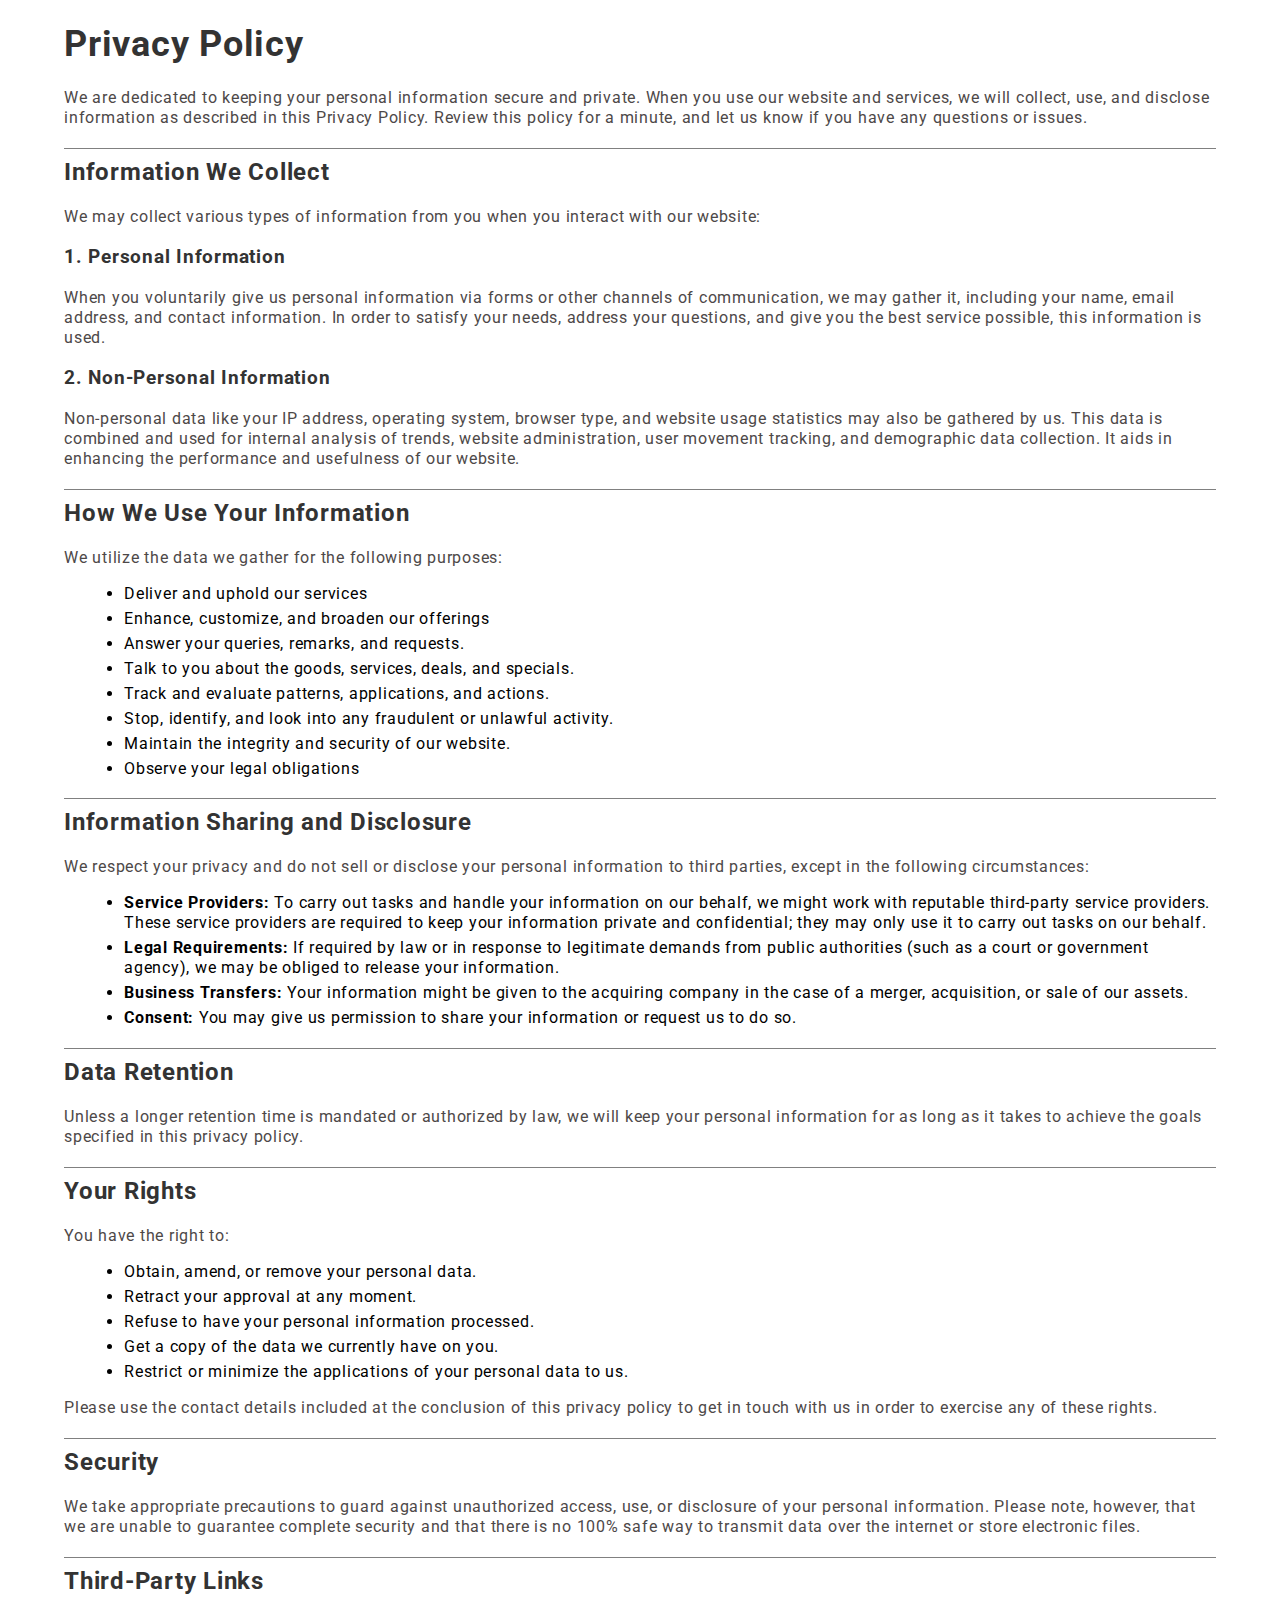
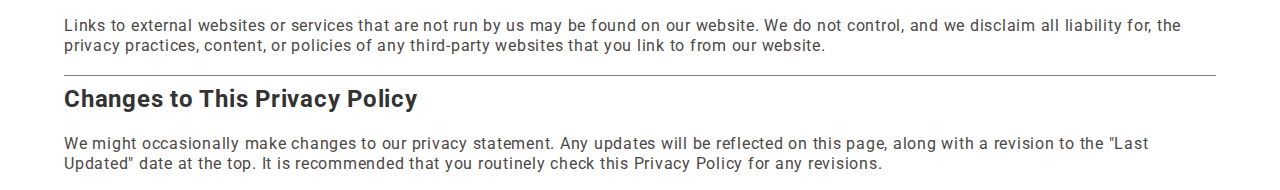
<file: privacy.html>
<!DOCTYPE html>
<html lang="en">
<head>
  <meta charset="UTF-8">
  <meta http-equiv="X-UA-Compatible" content="IE=edge">
  <meta name="viewport" content="width=device-width, initial-scale=1.0">
  <title>Privacy Policy</title>
  <link rel="preconnect" href="https://fonts.googleapis.com">
  <link rel="preconnect" href="https://fonts.gstatic.com" crossorigin>
  <link href="https://fonts.googleapis.com/css2?family=Roboto:ital,wght@0,100;0,300;0,400;0,500;0,700;0,900;1,100;1,300;1,400;1,500;1,700;1,900&display=swap" 
    rel="stylesheet">

    <style>
      body {
        font-family: "Roboto", serif;
        letter-spacing: 0.75px;
        line-height: 1.25;
        margin: auto;
        width: 90%;
        padding: 0;
      }
      h1, h2, h3 {
        color: #333;
      }
      h1 {
        font-size: 2.25rem;
        line-height: 2.5rem;
      }
      h2 {
        border-top: 1px solid gray;
        padding-top: 0.5rem;
      }
      p {
        color: #4d4848;
      }
      ul {
        list-style-type: disc;
        margin-left: 20px;
      }
      li {
        margin-bottom: 5px;
      }
      strong {
        color: #000000;
      }
    </style>
</head>
<body>
  <h1>Privacy Policy</h1>
  <p>We are dedicated to keeping your personal information secure and private. When you use our website and services, we will collect, use, and disclose information as described in this Privacy Policy. Review this policy for a minute, and let us know if you have any questions or issues.</p>
  
  <h2>Information We Collect</h2>
  <p>We may collect various types of information from you when you interact with our website:</p>
  
  <h3>1. Personal Information</h3>
  <p>When you voluntarily give us personal information via forms or other channels of communication, we may gather it, including your name, email address, and contact information. In order to satisfy your needs, address your questions, and give you the best service possible, this information is used.
  </p>
  
  <h3>2. Non-Personal Information</h3>
  <p>Non-personal data like your IP address, operating system, browser type, and website usage statistics may also be gathered by us. This data is combined and used for internal analysis of trends, website administration, user movement tracking, and demographic data collection. It aids in enhancing the performance and usefulness of our website.
  </p>
  
  <h2>How We Use Your Information</h2>
  <p>We utilize the data we gather for the following purposes:</p>
  <ul>
    <li>Deliver and uphold our services </li>
    <li>Enhance, customize, and broaden our offerings</li>
    <li>Answer your queries, remarks, and requests.</li>
    <li>Talk to you about the goods, services, deals, and specials.</li>
    <li>Track and evaluate patterns, applications, and actions.</li>
    <li>Stop, identify, and look into any fraudulent or unlawful activity.</li>
    <li>Maintain the integrity and security of our website.</li>
    <li>Observe your legal obligations</li>
  </ul>
  
  <h2>Information Sharing and Disclosure</h2>
  <p>We respect your privacy and do not sell or disclose your personal information to third parties, except in the following circumstances:</p>
  <ul>
    <li><strong>Service Providers:</strong> To carry out tasks and handle your information on our behalf, we might work with reputable third-party service providers. These service providers are required to keep your information private and confidential; they may only use it to carry out tasks on our behalf.</li>
    <li><strong>Legal Requirements:</strong>  If required by law or in response to legitimate demands from public authorities (such as a court or government agency), we may be obliged to release your information.</li>
    <li><strong>Business Transfers:</strong> Your information might be given to the acquiring company in the case of a merger, acquisition, or sale of our assets. </li>
    <li><strong>Consent:</strong> You may give us permission to share your information or request us to do so.</li>
  </ul>
  
  <h2>Data Retention</h2>
  <p>Unless a longer retention time is mandated or authorized by law, we will keep your personal information for as long as it takes to achieve the goals specified in this privacy policy.</p>
  
  <h2>Your Rights</h2>
  <p>You have the right to:</p>
  <ul>
    <li>Obtain, amend, or remove your personal data.</li>
    <li>Retract your approval at any moment.</li>
    <li>Refuse to have your personal information processed.</li>
    <li>Get a copy of the data we currently have on you.</li>
    <li>Restrict or minimize the applications of your personal data to us.</li>
  </ul>
  
  <p>Please use the contact details included at the conclusion of this privacy policy to get in touch with us in order to exercise any of these rights.</p>
  
  <h2>Security</h2>
  <p>We take appropriate precautions to guard against unauthorized access, use, or disclosure of your personal information. Please note, however, that we are unable to guarantee complete security and that there is no 100% safe way to transmit data over the internet or store electronic files.</p>
  
  <h2>Third-Party Links</h2>
  <p>Links to external websites or services that are not run by us may be found on our website. We do not control, and we disclaim all liability for, the privacy practices, content, or policies of any third-party websites that you link to from our website.</p>
  
  <h2>Changes to This Privacy Policy</h2>
  <p>We might occasionally make changes to our privacy statement. Any updates will be reflected on this page, along with a revision to the "Last Updated" date at the top. It is recommended that you routinely check this Privacy Policy for any revisions.</p>
  
</body>
</html>
</file>
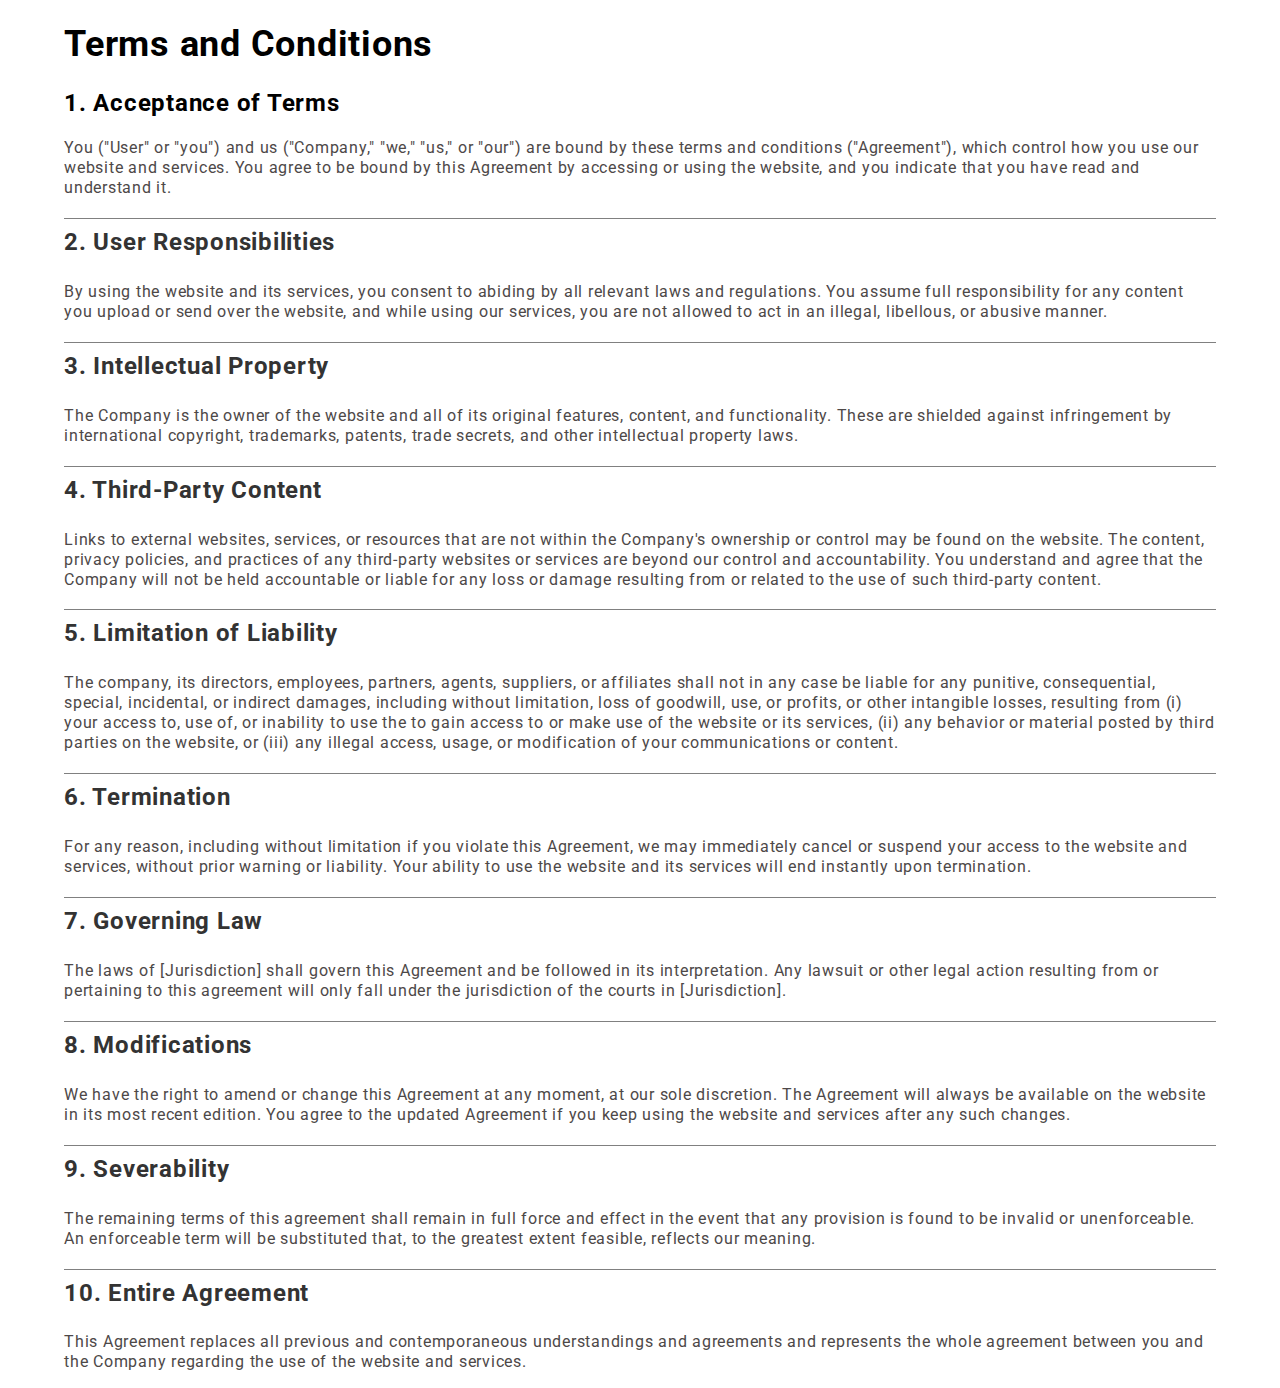
<file: terms.html>
<!DOCTYPE html>
<html>
<head>
  <meta charset="UTF-8">
  <title>Terms and Conditions</title>
  <link rel="preconnect" href="https://fonts.googleapis.com">
  <link rel="preconnect" href="https://fonts.gstatic.com" crossorigin>
  <link href="https://fonts.googleapis.com/css2?family=Roboto:ital,wght@0,100;0,300;0,400;0,500;0,700;0,900;1,100;1,300;1,400;1,500;1,700;1,900&display=swap" 
    rel="stylesheet">

    <style>
      body {
        font-family: "Roboto", serif;
        letter-spacing: 0.75px;
        line-height: 1.25;
        margin: auto;
        width: 90%;
        padding: 0;
      }
      h1 {
        font-size: 2.25rem;
        line-height: 2.5rem;
      }
      h2:not(:first-of-type) {
        color: #333;
        border-top: 1px solid gray;
        padding-top: 0.5rem;
        padding-bottom: 5px;
      }
      p {
        color: #4d4848;
      }
    </style>
</head>
<body>
  <h1>Terms and Conditions</h1>
  <h2>1. Acceptance of Terms</h2>
  <p>
    You ("User" or "you") and us ("Company," "we," "us," or "our") are bound by these terms and conditions ("Agreement"), which control how you use our website and services. You agree to be bound by this Agreement by accessing or using the website, and you indicate that you have read and understand it.


  </p>
  <h2>2. User Responsibilities</h2>
  <p>
    By using the website and its services, you consent to abiding by all relevant laws and regulations. You assume full responsibility for any content you upload or send over the website, and while using our services, you are not allowed to act in an illegal, libellous, or abusive manner.

  </p>
  <h2>3. Intellectual Property</h2>
  <p>
    The Company is the owner of the website and all of its original features, content, and functionality. These are shielded against infringement by international copyright, trademarks, patents, trade secrets, and other intellectual property laws.

  </p>
  <h2>4. Third-Party Content</h2>
  <p>
    Links to external websites, services, or resources that are not within the Company's ownership or control may be found on the website. The content, privacy policies, and practices of any third-party websites or services are beyond our control and accountability. You understand and agree that the Company will not be held accountable or liable for any loss or damage resulting from or related to the use of such third-party content.

  </p>
  <h2>5. Limitation of Liability</h2>
  <p>
    The company, its directors, employees, partners, agents, suppliers, or affiliates shall not in any case be liable for any punitive, consequential, special, incidental, or indirect damages, including without limitation, loss of goodwill, use, or profits, or other intangible losses, resulting from (i) your access to, use of, or inability to use the

    to gain access to or make use of the website or its services, (ii) any behavior or material posted by third parties on the website, or (iii) any illegal access, usage, or modification of your communications or content.

  </p>
  <h2>6. Termination</h2>
  <p>
    For any reason, including without limitation if you violate this Agreement, we may immediately cancel or suspend your access to the website and services, without prior warning or liability. Your ability to use the website and its services will end instantly upon termination.


  </p>
  <h2>7. Governing Law</h2>
  <p>
    The laws of [Jurisdiction] shall govern this Agreement and be followed in its interpretation. Any lawsuit or other legal action resulting from or pertaining to this agreement will only fall under the jurisdiction of the courts in [Jurisdiction].


  </p>
  <h2>8. Modifications</h2>
  <p>
    We have the right to amend or change this Agreement at any moment, at our sole discretion. The Agreement will always be available on the website in its most recent edition. You agree to the updated Agreement if you keep using the website and services after any such changes.


  </p>
  <h2>9. Severability</h2>
  <p>
    The remaining terms of this agreement shall remain in full force and effect in the event that any provision is found to be invalid or unenforceable. An enforceable term will be substituted that, to the greatest extent feasible, reflects our meaning.


  </p>
  <h2>10. Entire Agreement</h2>
  <p>
    This Agreement replaces all previous and contemporaneous understandings and agreements and represents the whole agreement between you and the Company regarding the use of the website and services.

  </p>
</body>
</html>
</file>
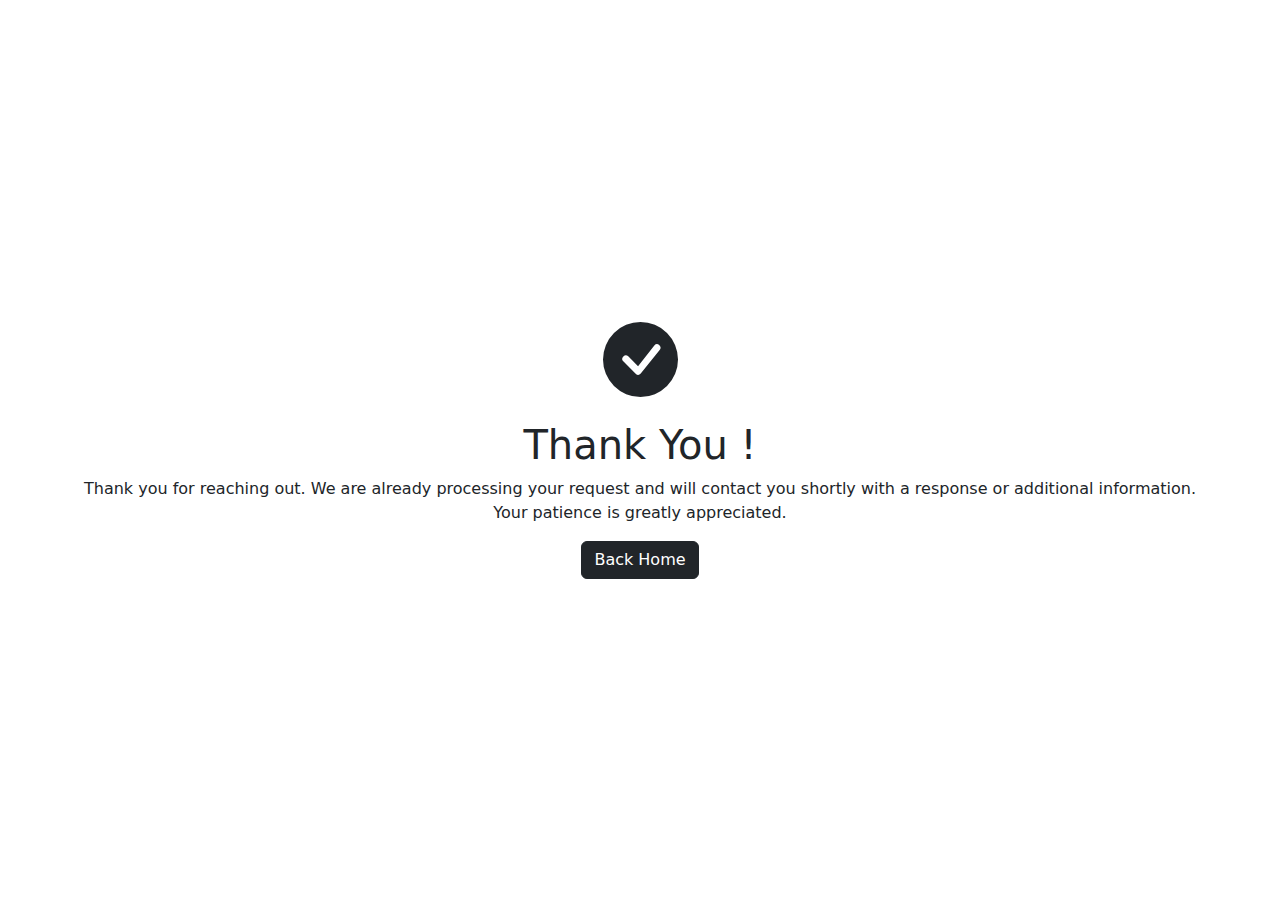
<file: thankyou.html>
<!DOCTYPE html>
<html lang="en">

    <head>
        <meta charset="UTF-8">
        <meta http-equiv="X-UA-Compatible" content="IE=edge">
        <meta name="viewport" content="width=device-width, initial-scale=1.0">
        <title>Thank You</title>
        <link href="https://cdn.jsdelivr.net/npm/bootstrap@5.2.0/dist/css/bootstrap.min.css" rel="stylesheet">
    </head>

    <body>
        <div class="vh-100 d-flex justify-content-center align-items-center">
            <div>
                <div class="mb-4 text-center">
                    <svg xmlns="http://www.w3.org/2000/svg" width="75" height="75" fill="currentColor" viewBox="0 0 16 16">
                        <path d="M16 8A8 8 0 1 1 0 8a8 8 0 0 1 16 0zm-3.97-3.03a.75.75 0 0 0-1.08.022L7.477 9.417 5.384 7.323a.75.75 0 0 0-1.06 1.06L6.97 11.03a.75.75 0 0 0 1.079-.02l3.992-4.99a.75.75 0 0 0-.01-1.05z" />
                    </svg>
                    
                </div>
                <div class="text-center">
                    <h1>Thank You !</h1>
                    <p>Thank you for reaching out. We are already processing your request and will contact you shortly with a response or additional information. <br>Your patience is greatly appreciated. </p>
                    <a class="btn btn-primary" style="background-color: #212529; border-color: #212529;" href="/">Back Home</a>
                </div>
            </div>
    </body>

</html>
</file>
<file: css/style.css>
:root {
    --primary: #FF3E41;
    --secondary: #51CFED;
    --light: #F8F2F0;
    --dark: #060315;
}

.fw-medium {
    font-weight: 600 !important;
}

html {
    scroll-behavior: smooth;
}

.back-to-top {
    position: fixed;
    display: none;
    right: 45px;
    bottom: 45px;
    z-index: 99;
}

#spinner {
    opacity: 0;
    visibility: hidden;
    transition: opacity .5s ease-out, visibility 0s linear .5s;
    z-index: 99999;
}

#spinner.show {
    transition: opacity .5s ease-out, visibility 0s linear 0s;
    visibility: visible;
    opacity: 1;
}

.btn {
    font-weight: 600;
    transition: .5s;
}

.btn.btn-primary,
.btn.btn-secondary {
    color: #FFFFFF;
}

.btn-square {
    width: 38px;
    height: 38px;
}

.btn-sm-square {
    width: 32px;
    height: 32px;
}

.btn-lg-square {
    width: 48px;
    height: 48px;
}

.btn-square,
.btn-sm-square,
.btn-lg-square {
    padding: 0;
    display: flex;
    align-items: center;
    justify-content: center;
    font-weight: normal;
}

.navbar .dropdown-toggle::after {
    border: none;
    content: "\f107";
    font-family: "Font Awesome 5 Free";
    font-weight: 900;
    vertical-align: middle;
    margin-left: 8px;
}

.navbar-light .navbar-nav .nav-link {
    position: relative;
    margin-right: 30px;
    padding: 25px 0;
    color: #FFFFFF;
    font-size: 15px;
    text-transform: uppercase;
    outline: none;
}

.navbar-light .navbar-nav .nav-link:hover,
.navbar-light .navbar-nav .nav-link.active {
    color: var(--primary);
}

@media (max-width: 991.98px) {
    .navbar-light .navbar-nav .nav-link {
        margin-right: 0;
        padding: 10px 0;
    }

    .navbar-light .navbar-nav {
        border-top: 1px solid #EEEEEE;
    }
}

.navbar-light .navbar-brand,
.navbar-light a.btn {
    height: 75px;
}

.navbar-light .navbar-nav .nav-link {
    color: var(--dark);
    font-weight: 500;
}

.navbar-light.sticky-top {
    top: -100px;
    transition: .5s;
}

@media (min-width: 992px) {
    .navbar-light .navbar-nav .nav-link::before {
        position: absolute;
        content: "";
        width: 0;
        height: 5px;
        top: -6px;
        left: 50%;
        background: #FFFFFF;
        transition: .5s;
    }

    .navbar-light .navbar-nav .nav-link:hover::before,
    .navbar-light .navbar-nav .nav-link.active::before {
        width: 100%;
        left: 0;
    }

    .navbar-light .navbar-nav .nav-link.nav-contact::before {
        display: none;
    }

    .navbar .nav-item .dropdown-menu {
        display: block;
        border: none;
        margin-top: 0;
        top: 150%;
        opacity: 0;
        visibility: hidden;
        transition: .5s;
    }

    .navbar .nav-item:hover .dropdown-menu {
        top: 100%;
        visibility: visible;
        transition: .5s;
        opacity: 1;
    }
}

@media (max-width: 768px) {
    .header-carousel .owl-carousel-item {
        position: relative;
        min-height: 500px;
    }

    .header-carousel .owl-carousel-item img {
        position: absolute;
        width: 100%;
        height: 100%;
        object-fit: cover;
    }

    .header-carousel .owl-carousel-item h5,
    .header-carousel .owl-carousel-item p {
        font-size: 14px !important;
        font-weight: 400 !important;
    }

    .header-carousel .owl-carousel-item h1 {
        font-size: 30px;
        font-weight: 600;
    }
}

.header-carousel .owl-nav {
    position: absolute;
    top: 50%;
    right: 8%;
    transform: translateY(-50%);
    display: flex;
    flex-direction: column;
}

.header-carousel .owl-nav .owl-prev,
.header-carousel .owl-nav .owl-next {
    margin: 7px 0;
    width: 45px;
    height: 45px;
    display: flex;
    align-items: center;
    justify-content: center;
    color: #FFFFFF;
    background: transparent;
    border: 1px solid #FFFFFF;
    border-radius: 45px;
    font-size: 22px;
    transition: .5s;
}

.header-carousel .owl-nav .owl-prev:hover,
.header-carousel .owl-nav .owl-next:hover {
    background: var(--primary);
    border-color: var(--primary);
}

.page-header {
    background: linear-gradient(rgba(6, 3, 21, .5), rgba(6, 3, 21, .5)), url(../img/carousel-1.jpg) center center no-repeat;
    background-size: cover;
}

.breadcrumb-item+.breadcrumb-item::before {
    color: var(--light);
}

@media (min-width: 992px) {
    .container.about {
        max-width: 100% !important;
    }

    .about-text {
        padding-right: calc(((100% - 960px) / 2) + .75rem);
    }
}

@media (min-width: 1200px) {
    .about-text {
        padding-right: calc(((100% - 1140px) / 2) + .75rem);
    }
}

@media (min-width: 1400px) {
    .about-text {
        padding-right: calc(((100% - 1320px) / 2) + .75rem);
    }
}

@media (min-width: 992px) {
    .container.feature {
        max-width: 100% !important;
    }

    .feature-text {
        padding-left: calc(((100% - 960px) / 2) + .75rem);
    }
}

@media (min-width: 1200px) {
    .feature-text {
        padding-left: calc(((100% - 1140px) / 2) + .75rem);
    }
}

@media (min-width: 1400px) {
    .feature-text {
        padding-left: calc(((100% - 1320px) / 2) + .75rem);
    }
}

.service-item,
.price-item,
.team-item {
    box-shadow: 0 0 45px rgba(0, 0, 0, .07);
}

.service-item img,
.team-item img {
    transition: .5s;
}

.service-item:hover img,
.team-item:hover img {
    transform: scale(1.1);
}

.service-item a.btn-slide,
.price-item a.btn-slide,
.team-item div.btn-slide {
    position: relative;
    display: inline-block;
    overflow: hidden;
    font-size: 0;
}

.service-item a.btn-slide i,
.service-item a.btn-slide span,
.price-item a.btn-slide i,
.price-item a.btn-slide span,
.team-item div.btn-slide i,
.team-item div.btn-slide span {
    position: relative;
    height: 40px;
    padding: 0 15px;
    display: inline-flex;
    align-items: center;
    font-size: 16px;
    color: #FFFFFF;
    background: var(--primary);
    border-radius: 0 35px 35px 0;
    transition: .5s;
    z-index: 2;
}

.team-item div.btn-slide span a i {
    padding: 0 10px;
}

.team-item div.btn-slide span a:hover i {
    background: var(--secondary);
}

.service-item a.btn-slide span,
.price-item a.btn-slide span,
.team-item div.btn-slide span {
    padding-left: 0;
    left: -100%;
    z-index: 1;
}

.service-item:hover a.btn-slide i,
.price-item:hover a.btn-slide i,
.team-item:hover div.btn-slide i {
    border-radius: 0;
}

.service-item:hover a.btn-slide span,
.price-item:hover a.btn-slide span,
.team-item:hover div.btn-slide span {
    left: 0;
}

.service-item a.btn-slide:hover i,
.service-item a.btn-slide:hover span,
.price-item a.btn-slide:hover i,
.price-item a.btn-slide:hover span {
    background: var(--secondary);
}

.testimonial-carousel .owl-item .testimonial-item {
    position: relative;
    transition: .5s;
}

.testimonial-carousel .owl-item.center .testimonial-item {
    box-shadow: 0 0 45px rgba(0, 0, 0, .08);
    animation: pulse 1s ease-out .5s;
}

.testimonial-carousel .owl-dots {
    display: flex;
    align-items: center;
    justify-content: center;
}

.testimonial-carousel .owl-dot {
    position: relative;
    display: inline-block;
    margin: 0 5px;
    width: 15px;
    height: 15px;
    background: var(--primary);
    border: 5px solid var(--light);
    border-radius: 15px;
    transition: .5s;
}

.testimonial-carousel .owl-dot.active {
    background: var(--light);
    border-color: var(--primary);
}

@media (min-width: 992px) {
    .container.contact-page {
        max-width: 100% !important;
    }

    .contact-page .contact-form {
        padding-left: calc(((100% - 960px) / 2) + .75rem);
    }
}

@media (min-width: 1200px) {
    .contact-page .contact-form {
        padding-left: calc(((100% - 1140px) / 2) + .75rem);
    }
}

@media (min-width: 1400px) {
    .contact-page .contact-form {
        padding-left: calc(((100% - 1320px) / 2) + .75rem);
    }
}
.age-popup {
    position: fixed;
    top: 0;
    left: 0;
    width: 100%;
    height: 100%;
    background: rgba(0, 0, 0, 0.9);
    display: flex;
    justify-content: center;
    align-items: center;
    z-index: 9999;
}

.age-popup-content {
    background: #fff;
    padding: 20px;
    text-align: center;
    border-radius: 10px;
    width: 90%;
    max-width: 400px;
}

.age-popup-content h2 {
    color: #d9534f;
}

.age-popup-content p {
    font-size: 16px;
    margin: 10px 0;
}
.img-game{
    height: 250px;
    object-fit: cover;
    width: 100%;
}
.age-buttons {
    display: flex;
    justify-content: space-around;
    margin-top: 15px;
}

.age-warning {
    font-size: 14px;
    margin-top: 15px;
}

.age-warning a {
    color: #d9534f;
    text-decoration: underline;
}
.footer {
    background: linear-gradient(rgba(6, 3, 21, .5), rgba(6, 3, 21, .5));
    background-size: cover;
}

.footer .btn.btn-social {
    margin-right: 5px;
    width: 35px;
    height: 35px;
    display: flex;
    align-items: center;
    justify-content: center;
    color: var(--light);
    border: 1px solid #FFFFFF;
    border-radius: 35px;
    transition: .3s;
}

.footer .btn.btn-social:hover {
    color: var(--primary);
}

.footer .btn.btn-link {
    display: block;
    margin-bottom: 5px;
    padding: 0;
    text-align: left;
    color: #FFFFFF;
    font-size: 15px;
    font-weight: normal;
    text-transform: capitalize;
    transition: .3s;
}

.footer .btn.btn-link::before {
    position: relative;
    content: "\f105";
    font-family: "Font Awesome 5 Free";
    font-weight: 900;
    margin-right: 10px;
}

.footer .btn.btn-link:hover {
    letter-spacing: 1px;
    box-shadow: none;
}

.footer .copyright {
    padding: 25px 0;
    font-size: 15px;
    border-top: 1px solid rgba(256, 256, 256, .1);
}

.footer .copyright a {
    color: var(--light);
}

.cookie-banner {

    position: fixed;

    bottom: 20px;

    left: 50%;

    transform: translateX(-50%);

    background: rgba(0, 0, 0, 0.9);

    color: white;

    padding: 15px 20px;

    border-radius: 8px;

    box-shadow: 0px 4px 10px rgba(0, 0, 0, 0.3);

    display: flex;

    align-items: center;

    justify-content: space-between;

    gap: 15px;

    max-width: 80%;

    z-index: 9999;

}



.cookie-banner p {

    margin: 0;

    font-size: 14px;

    flex-grow: 1;

}



.cookie-banner a {

    color: #f8d210;

    text-decoration: underline;

}



.cookie-buttons {

    display: flex;

    gap: 10px;

}



.cookie-buttons button {

    background: #f8d210;

    border: none;

    color: black;

    padding: 8px 15px;

    font-size: 14px;

    border-radius: 5px;

    cursor: pointer;

    transition: 0.3s;

}



.cookie-buttons button:hover {

    background: #e0be0b;

}



#decline-cookies {

    background: #ff4d4d;

    color: white;

}



#decline-cookies:hover {

    background: #d43f3f;

}
</file>
